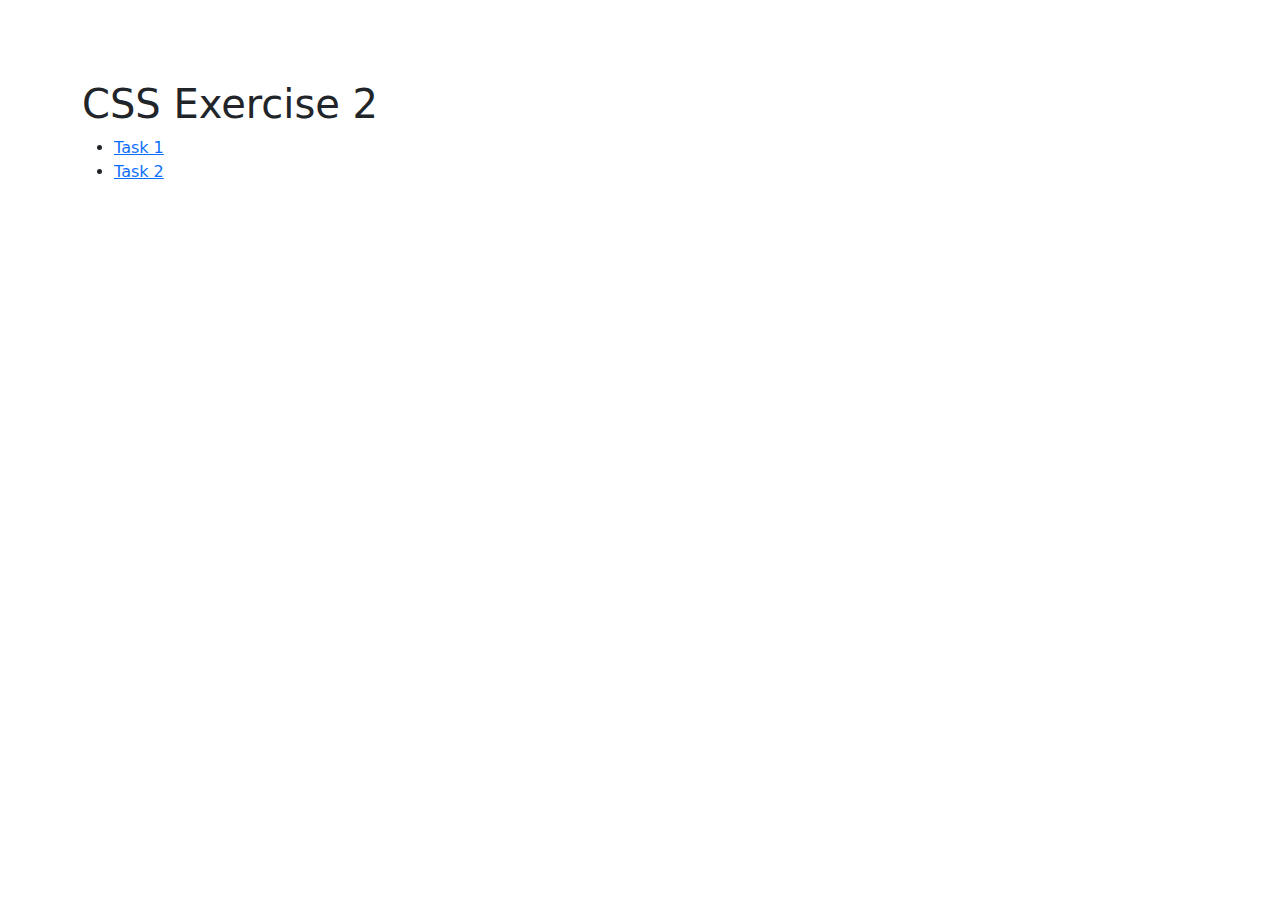
<file: CSS02/index.html>
<!DOCTYPE html>
<html lang="en">
<head>
    <meta charset="UTF-8">
    <meta name="viewport" content="width=device-width, initial-scale=1.0">
    <link href="https://cdn.jsdelivr.net/npm/bootstrap@5.3.3/dist/css/bootstrap.min.css" rel="stylesheet" integrity="sha384-QWTKZyjpPEjISv5WaRU9OFeRpok6YctnYmDr5pNlyT2bRjXh0JMhjY6hW+ALEwIH" crossorigin="anonymous">
<style>
body {
        padding-top: 80px;
      }
</style>
    
    <title>CSS Activity 2</title>
</head>
<body>
    <div class="container">
    <h1>CSS Exercise 2</h1>
    <ul>
       <li><a href="task1.html">Task 1</a></li>
       <li><a href="task2.html">Task 2</a></li>
    </ul>
</div>
</body>
</html>
</file>
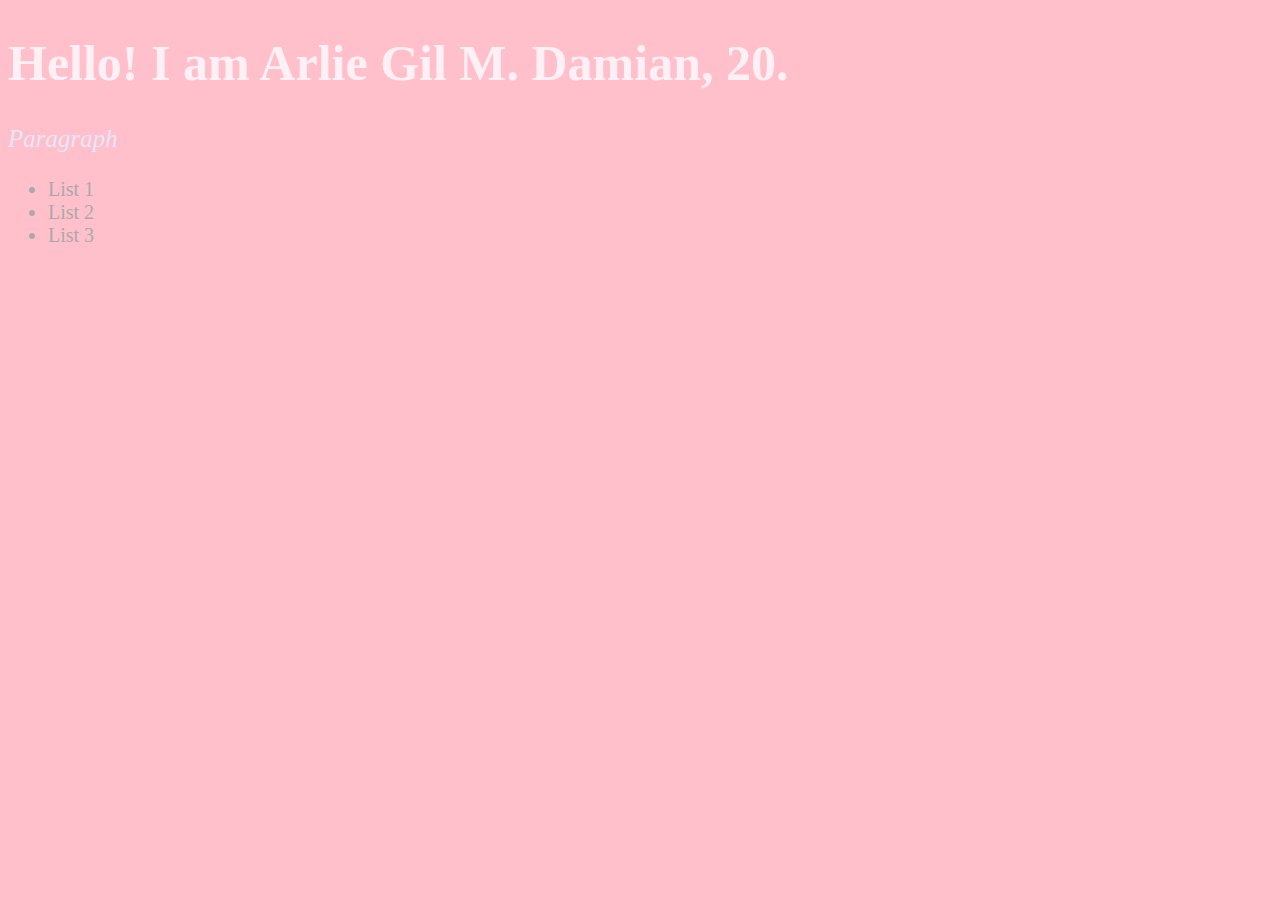
<file: Folder-Structure/index.html>
<!DOCTYPE html>
<html lang="en">
<head>
    <meta charset="UTF-8">
    <meta name="viewport" content="width=device-width, initial-scale=1.0">
    <link rel="stylesheet" href="css/styles.css">
    <title>Document</title>
</head>
<body>
    <h1>Hello! I am Arlie Gil M. Damian, 20.</h1>
    <p>Paragraph</p>
    <ul>
        <li class="list1">List 1</li>
        <li class="list2">List 2</li>
        <li class="list3">List 3</li>
    </ul>
</body>
</html>
</file>
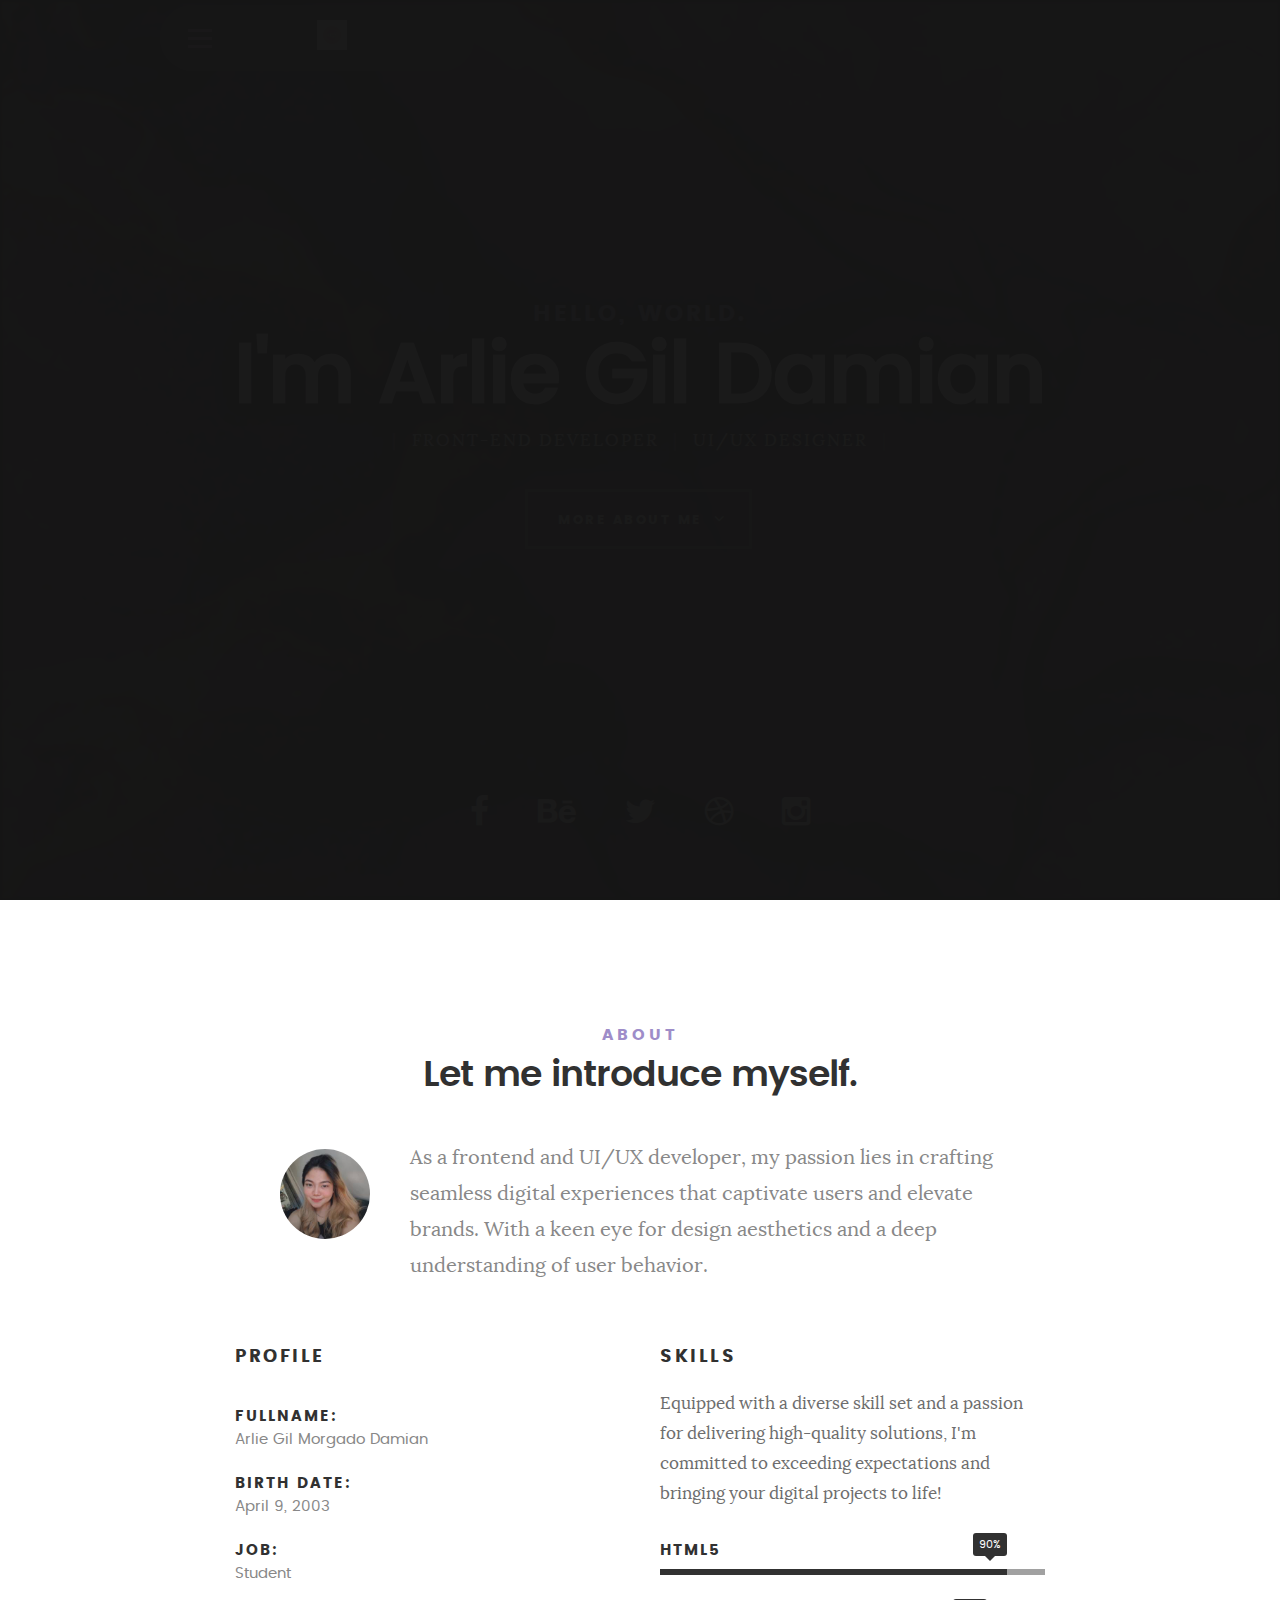
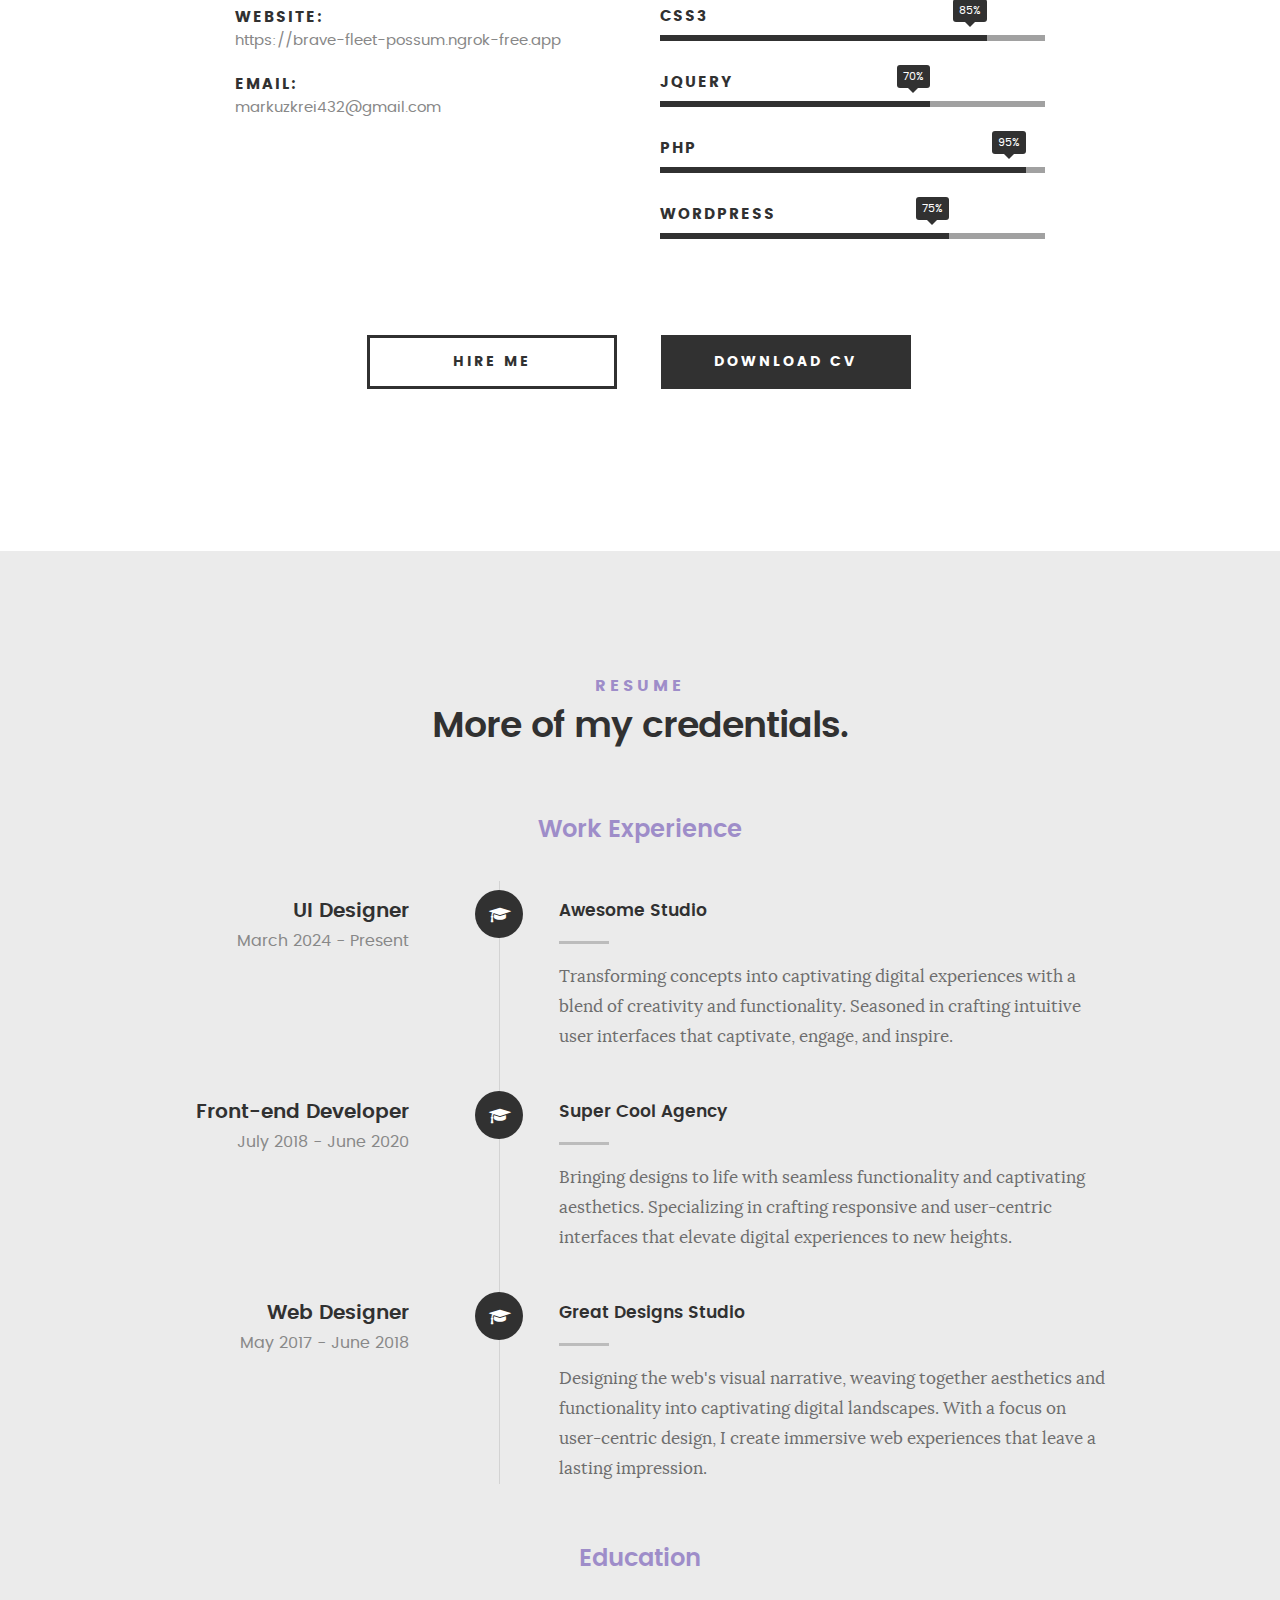
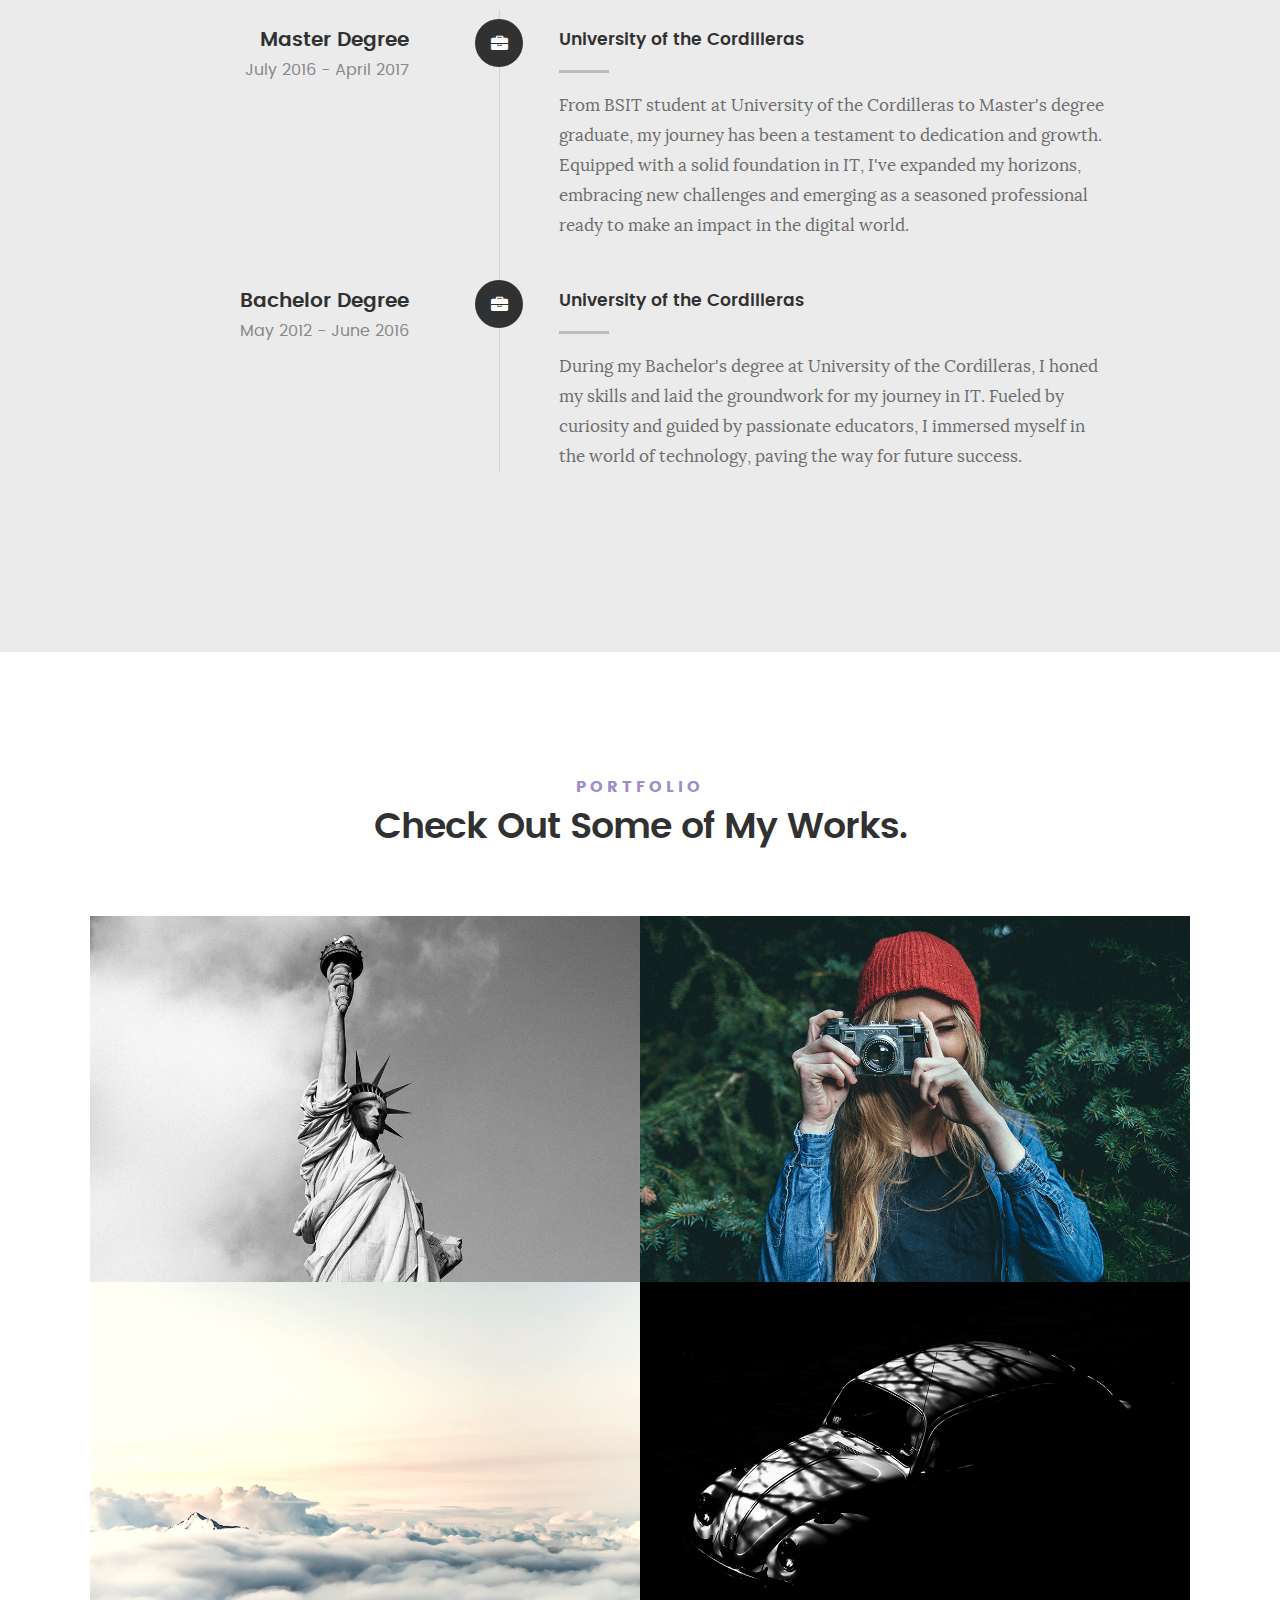
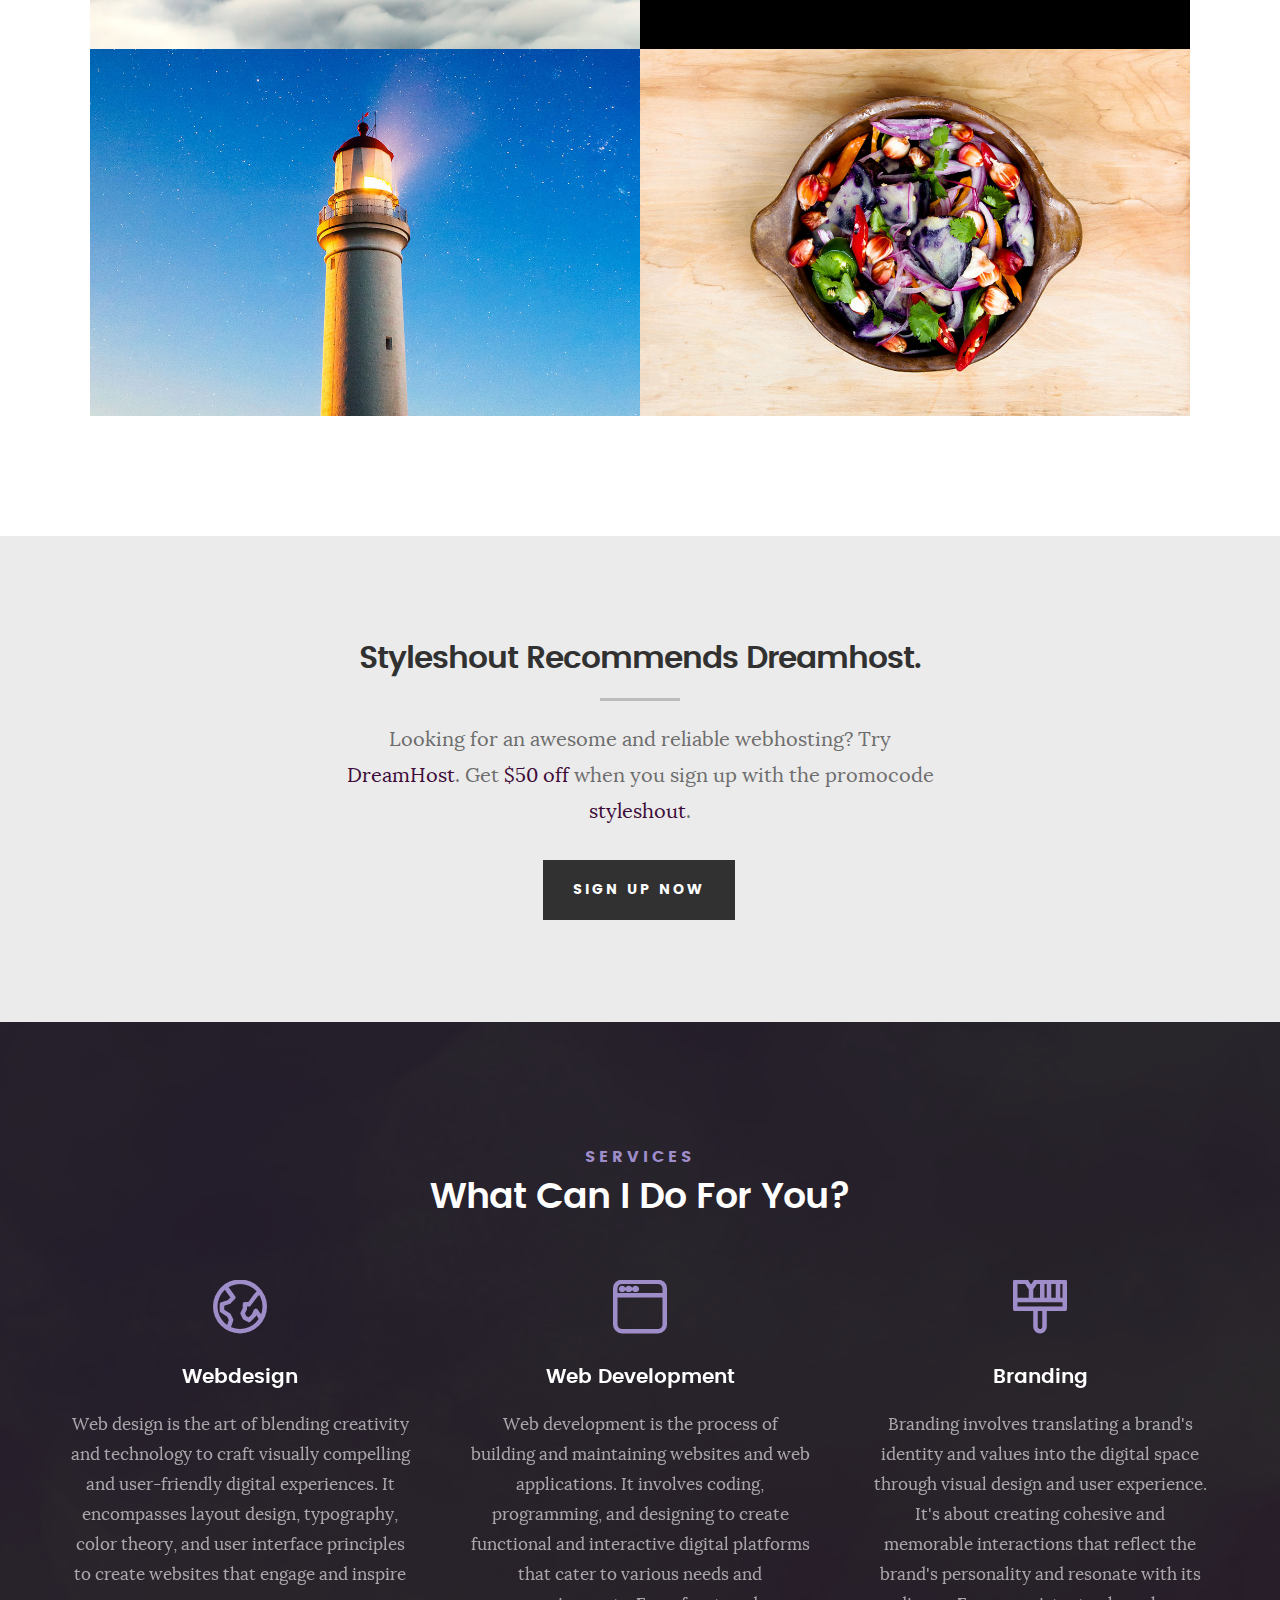
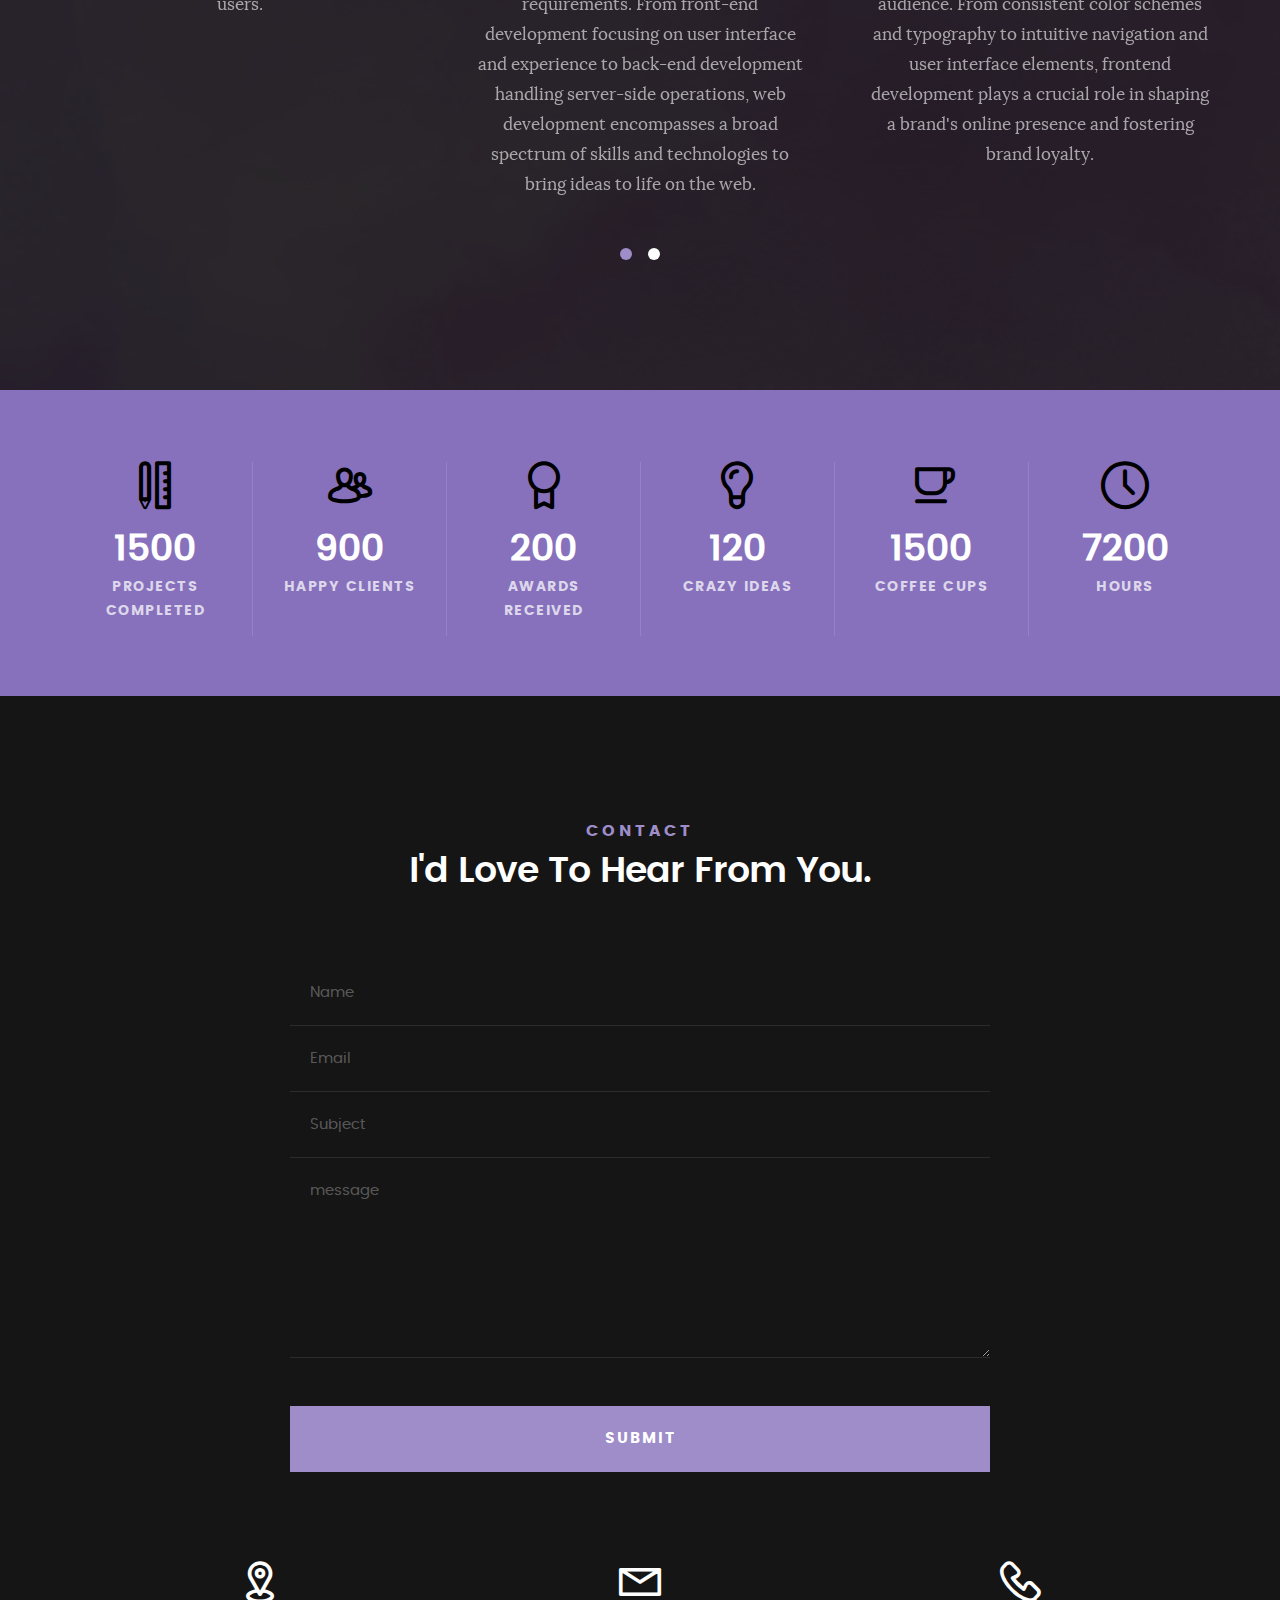
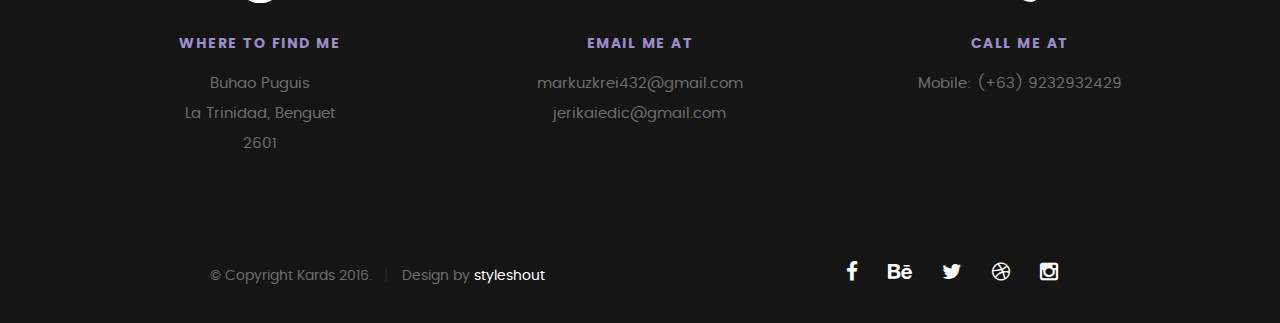
<file: Portfolio/index.html>
<!DOCTYPE html>
<!--[if IE 8 ]><html class="no-js oldie ie8" lang="en"> <![endif]-->
<!--[if IE 9 ]><html class="no-js oldie ie9" lang="en"> <![endif]-->
<!--[if (gte IE 9)|!(IE)]><!--><html class="no-js" lang="en"> <!--<![endif]-->
<head>

   <!--- basic page needs
   ================================================== -->
   <meta charset="utf-8">
	<title>TITULO</title>
	<meta name="description" content="">  
	<meta name="author" content="">

   <!-- mobile specific metas
   ================================================== -->
	<meta name="viewport" content="width=device-width, initial-scale=1, maximum-scale=1">

 	<!-- CSS
   ================================================== -->
   <link rel="stylesheet" href="css/base.css">  
   <link rel="stylesheet" href="css/main.css">
   <link rel="stylesheet" href="css/vendor.css">     

   <!-- script
   ================================================== -->   
	<script src="js/modernizr.js"></script>
	<script src="js/pace.min.js"></script>

   <!-- favicons
	================================================== -->
	<link rel="icon" type="image/png" href="favicon.png">

</head>

<body id="top">

	<!-- header 
   ================================================== -->
   <header>   	
   	<div class="row">

   		<div class="top-bar">
   			<a class="menu-toggle" href="#"><span>Menu</span></a>

	   		<div class="logo">
		         <a href="index.html">Branding nyo </a>
		      </div>		      

		   	<nav id="main-nav-wrap">
					<ul class="main-navigation">
						<li class="current"><a class="smoothscroll"  href="#intro" title="">Home</a></li>
						<li><a class="smoothscroll"  href="#about" title="">About</a></li>
						<li><a class="smoothscroll"  href="#resume" title="">Resume</a></li>
						<li><a class="smoothscroll"  href="#portfolio" title="">Portfolio</a></li>
						<li><a class="smoothscroll"  href="#services" title="">Services</a></li>					
						<li><a class="smoothscroll"  href="#contact" title="">Contact</a></li>	
							
					</ul>
				</nav>    		
   		</div> <!-- /top-bar --> 
   		
   	</div> <!-- /row --> 		
   </header> <!-- /header -->

	<!-- intro section
   ================================================== -->
   <section id="intro">   

   	<div class="intro-overlay"></div>	

   	<div class="intro-content">
   		<div class="row">

   			<div class="col-twelve">

	   			<h5>Hello, World.</h5>
	   			<h1>I'm Arlie Gil Damian</h1>

	   			<p class="intro-position">
	   				<span>Front-end Developer</span>
	   				<span>UI/UX Designer</span> 
	   			</p>

	   			<a class="button stroke smoothscroll" href="#about" title="">More About Me</a>

	   		</div>  
   			
   		</div>   		 		
   	</div> <!-- /intro-content --> 

   	<ul class="intro-social">        
         <li><a href="#"><i class="fa fa-facebook"></i></a></li>
         <li><a href="#"><i class="fa fa-behance"></i></a></li>
         <li><a href="#"><i class="fa fa-twitter"></i></a></li>
         <li><a href="#"><i class="fa fa-dribbble"></i></a></li>
         <li><a href="#"><i class="fa fa-instagram"></i></a></li>
      </ul> <!-- /intro-social -->      	

   </section> <!-- /intro -->


   <!-- about section
   ================================================== -->
   <section id="about">  

   	<div class="row section-intro">
   		<div class="col-twelve">

   			<h5>About</h5>
   			<h1>Let me introduce myself.</h1>

   			<div class="intro-info">

   				<img src="images/profile.jpg" alt="Profile Picture">

   				<p class="lead">As a frontend and UI/UX developer, my passion lies in crafting seamless digital experiences that captivate users and elevate brands. With a keen eye for design aesthetics and a deep understanding of user behavior.</p>
   			</div>   			

   		</div>   		
   	</div> <!-- /section-intro -->

   	<div class="row about-content">

   		<div class="col-six tab-full">

   			<h3>Profile</h3>
   			<p></p>

   			<ul class="info-list">
   				<li>
   					<strong>Fullname:</strong>
   					<span>Arlie Gil Morgado Damian</span>
   				</li>
   				<li>
   					<strong>Birth Date:</strong>
   					<span>April 9, 2003</span>
   				</li>
   				<li>
   					<strong>Job:</strong>
   					<span>Student</span>
   				</li>
   				<li>
   					<strong>Website:</strong>
   					<span>https://brave-fleet-possum.ngrok-free.app</span>
   				</li>
   				<li>
   					<strong>Email:</strong>
   					<span>markuzkrei432@gmail.com</span>
   				</li>

   			</ul> <!-- /info-list -->

   		</div>

   		<div class="col-six tab-full">

   			<h3>Skills</h3>
   			<p>Equipped with a diverse skill set and a passion for delivering high-quality solutions, I'm committed to exceeding expectations and bringing your digital projects to life!</p>

				<ul class="skill-bars">
				   <li>
				   	<div class="progress percent90"><span>90%</span></div>
				   	<strong>HTML5</strong>
				   </li>
				   <li>
				   	<div class="progress percent85"><span>85%</span></div>
				   	<strong>CSS3</strong>
				   </li>
				   <li>
				   	<div class="progress percent70"><span>70%</span></div>
				   	<strong>JQuery</strong>
				   </li>
				   <li>
				   	<div class="progress percent95"><span>95%</span></div>
				   	<strong>PHP</strong>
				   </li>
				   <li>

				   	<div class="progress percent75"><span>75%</span></div>
				   	<strong>Wordpress</strong>
				   </li>
      
				</ul> <!-- /skill-bars -->		

   		</div>

   	</div>

   	<div class="row button-section">
   		<div class="col-twelve">
   			<a href="#contact" title="Hire Me" class="button stroke smoothscroll">Hire Me</a>
   			<a href="#" title="Download CV" class="button button-primary">Download CV</a>
   		</div>   		
   	</div>

   </section> <!-- /process-->    


   <!-- resume Section
   ================================================== -->
	<section id="resume" class="grey-section">

		<div class="row section-intro">
   		<div class="col-twelve">

   			<h5>Resume</h5>
   			<h1>More of my credentials.</h1>

   			<p class="lead"></p>

   		</div>   		
   	</div> <!-- /section-intro--> 

   	<div class="row resume-timeline">

   		<div class="col-twelve resume-header">

   			<h2>Work Experience</h2>

   		</div> <!-- /resume-header -->

   		<div class="col-twelve">

   			<div class="timeline-wrap">

   				<div class="timeline-block">

	   				<div class="timeline-ico">
	   					<i class="fa fa-graduation-cap"></i>
	   				</div>

	   				<div class="timeline-header">
	   					<h3>UI Designer</h3>
	   					<p>March 2024 - Present</p>
	   				</div>

	   				<div class="timeline-content">
	   					<h4>Awesome Studio</h4>
	   					<p>Transforming concepts into captivating digital experiences with a blend of creativity and functionality. Seasoned in crafting intuitive user interfaces that captivate, engage, and inspire.</p>
	   				</div>

	   			</div> <!-- /timeline-block -->

	   			<div class="timeline-block">

	   				<div class="timeline-ico">
	   					<i class="fa fa-graduation-cap"></i>
	   				</div>

	   				<div class="timeline-header">
	   					<h3>Front-end Developer</h3>
	   					<p>July 2018 - June 2020</p>
	   				</div>

	   				<div class="timeline-content">
	   					<h4>Super Cool Agency</h4>
	   					<p>Bringing designs to life with seamless functionality and captivating aesthetics. Specializing in crafting responsive and user-centric interfaces that elevate digital experiences to new heights.</p>
	   				</div>

	   			</div> <!-- /timeline-block -->

	   			<div class="timeline-block">

	   				<div class="timeline-ico">
	   					<i class="fa fa-graduation-cap"></i>
	   				</div>

	   				<div class="timeline-header">
	   					<h3>Web Designer</h3>
	   					<p>May 2017 - June 2018</p>
	   				</div>

	   				<div class="timeline-content">
	   					<h4>Great Designs Studio</h4>
	   					<p>Designing the web's visual narrative, weaving together aesthetics and functionality into captivating digital landscapes. With a focus on user-centric design, I create immersive web experiences that leave a lasting impression.</p>
	   				</div>

	   			</div> <!-- /timeline-block -->

   			</div> <!-- /timeline-wrap -->   			

   		</div> <!-- /col-twelve -->
   		
   	</div> <!-- /resume-timeline -->
   	
   	<div class="row resume-timeline">

   		<div class="col-twelve resume-header">

   			<h2>Education</h2>

   		</div> <!-- /resume-header -->

   		<div class="col-twelve">

   			<div class="timeline-wrap">

   				<div class="timeline-block">

	   				<div class="timeline-ico">
	   					<i class="fa fa-briefcase"></i>
	   				</div>

	   				<div class="timeline-header">
	   					<h3>Master Degree</h3>
	   					<p>July 2016 - April 2017</p>
	   				</div>

	   				<div class="timeline-content">
	   					<h4>University of the Cordilleras</h4>
	   					<p>From BSIT student at University of the Cordilleras to Master's degree graduate, my journey has been a testament to dedication and growth. Equipped with a solid foundation in IT, I've expanded my horizons, embracing new challenges and emerging as a seasoned professional ready to make an impact in the digital world.</p>
	   				</div>

	   			</div> <!-- /timeline-block -->

	   			<div class="timeline-block">

	   				<div class="timeline-ico">
	   					<i class="fa fa-briefcase"></i>
	   				</div>

	   				<div class="timeline-header">
	   					<h3>Bachelor Degree</h3>
	   					<p>May 2012 - June 2016</p>
	   				</div>

	   				<div class="timeline-content">
	   					<h4>University of the Cordilleras</h4>
	   					<p>During my Bachelor's degree at University of the Cordilleras, I honed my skills and laid the groundwork for my journey in IT. Fueled by curiosity and guided by passionate educators, I immersed myself in the world of technology, paving the way for future success.</p>
	   				</div>

	   			</div> <!-- /timeline-block -->

   			</div> <!-- /timeline-wrap -->   			

   		</div> <!-- /col-twelve -->
   		
   	</div> <!-- /resume-timeline -->
		
	</section> <!-- /features -->


	<!-- Portfolio Section
   ================================================== -->
	<section id="portfolio">

		<div class="row section-intro">
   		<div class="col-twelve">

   			<h5>Portfolio</h5>
   			<h1>Check Out Some of My Works.</h1>

   			<p class="lead"></p>

   		</div>   		
   	</div> <!-- /section-intro--> 

   	<div class="row portfolio-content">

   		<div class="col-twelve">

   			<!-- portfolio-wrapper -->
	         <div id="folio-wrapper" class="block-1-2 block-mob-full stack">

	         	<div class="bgrid folio-item">
	               <div class="item-wrap">
	               	<img src="images/portfolio/modals/m-liberty.jpg" alt="Liberty">
	                  <a href="#modal-01" class="overlay">	                  	           
	                     <div class="folio-item-table">
	                     	<div class="folio-item-cell">
		     					       <h3 class="folio-title">Liberty</h3>	     					    
		     					    	 <span class="folio-types">
		     					       	  Graphic Design
		     					       </span>
		     					   </div>	                      	
	                     </div>                    
	                  </a>
	               </div>	               
	        		</div> <!-- /folio-item -->

	        		<div class="bgrid folio-item">
	               <div class="item-wrap">
	               	<img src="images/portfolio/modals/m-shutterbug.jpg" alt="Shutterbug">
	               	<a href="#modal-02" class="overlay">              		                  
	                     <div class="folio-item-table">
	                     	<div class="folio-item-cell">
	                     		<h3 class="folio-title">Shutterbug</h3>	     					    
		     					    	<span class="folio-types">
		     					       	  Web Design
		     					      </span>		     		
		     					   </div> 	                      	
	                     </div>                    
	                  </a>
	               </div>
	        		</div> <!-- /folio-item -->

	            <div class="bgrid folio-item">
	               <div class="item-wrap">
	               	<img src="images/portfolio/modals/m-clouds.jpg"alt="Clouds">
	                  <a href="#modal-03" class="overlay">             		                  
	                     <div class="folio-item-table">
	                     	<div class="folio-item-cell">
	                     		<h3 class="folio-title">Clouds</h3>	     					    
		     					    	<span class="folio-types">
		     					       	  Web Design
		     					      </span>		     		
		     					   </div> 	                      	
	                     </div>                    
	                  </a>
	               </div>
	        		</div> <!-- /folio-item -->

	            <div class="bgrid folio-item">
	               <div class="item-wrap">
	               	<img src="images/portfolio/modals/m-beetle.jpg" alt="Beetle">
	                  <a href="#modal-04" class="overlay">                  	                 
	                     <div class="folio-item-table">
	                     	<div class="folio-item-cell">
	                     		<h3 class="folio-title">Beetle</h3>	     					    
		     					    	<span class="folio-types">
		     					       	  Branding
		     					      </span>		     		
		     					   </div>  	                      	
	                     </div>                    
	                  </a>
	               </div>
	        		</div> <!-- /folio-item -->     

	        		<div class="bgrid folio-item">
	               <div class="item-wrap">
	               	<img src="images/portfolio/modals/m-lighthouse.jpg" alt="Lighthouse">
	                  <a href="#modal-05" class="overlay">             		                  
	                     <div class="folio-item-table">
	                     	<div class="folio-item-cell">
	                     		<h3 class="folio-title">Lighthouse</h3>	     					    
		     					    	<span class="folio-types">
		     					       	  Web Development
		     					      </span>		     		
		     					   </div> 	                      	
	                     </div>                    
	                  </a>
	               </div>
	        		</div> <!-- /folio-item -->

	            <div class="bgrid folio-item">
	               <div class="item-wrap">
	               	<img src="images/portfolio/modals/m-salad.jpg" alt="Salad">
	                  <a href="#modal-06" class="overlay">
	                     <div class="folio-item-table">
	                     	<div class="folio-item-cell">
	                     		<h3 class="folio-title">Salad</h3>	     					    
		     					    	<span class="folio-types">
		     					       	  Branding
		     					      </span>		     		
		     					   </div>	                      	
	                     </div>                    
	                  </a>
	               </div>
	        		</div> <!-- /folio-item -->   

	            <!-- modal popups - begin
	            ============================================================= -->
	            <div id="modal-01" class="popup-modal slider mfp-hide">	

				     	<div class="media">
				     		<img src="images/portfolio/modals/m-liberty.jpg" alt="" />
				     	</div>      	

					   <div class="description-box">
					      <h4>Liberty</h4>		      
					      <p>Proin gravida nibh vel velit auctor aliquet. Aenean sollicitudin, lorem quis bibendum auctor, nisi elit consequat ipsum, nec sagittis sem nibh id elit.</p>

					      <div class="categories">Web Development</div>			               
					   </div>

			         <div class="link-box">
			            <a href="http://www.behance.net">Details</a>
					      <a href="#" class="popup-modal-dismiss">Close</a>
			         </div>		      

				   </div> <!-- /modal-01 -->

				   <div id="modal-02" class="popup-modal slider mfp-hide">	

				     	<div class="media">
				     		<img src="images/portfolio/modals/m-shutterbug.jpg" alt="" />
				     	</div>      	

					   <div class="description-box">
					      <h4>Shutterbug</h4>		      
					      <p>Proin gravida nibh vel velit auctor aliquet. Aenean sollicitudin, lorem quis bibendum auctor, nisi elit consequat ipsum, nec sagittis sem nibh id elit.</p>

					      <div class="categories">Web Design</div>			               
					   </div>

			         <div class="link-box">
			            <a href="http://www.behance.net">Details</a>
					      <a href="#" class="popup-modal-dismiss">Close</a>
			         </div>		      

				   </div> <!-- /modal-02 -->

				   <div id="modal-03" class="popup-modal slider mfp-hide">	

				     	<div class="media">
				     		<img src="images/portfolio/modals/m-clouds.jpg" alt="" />
				     	</div>      	

					   <div class="description-box">
					      <h4>Clouds</h4>		      
					      <p>Proin gravida nibh vel velit auctor aliquet. Aenean sollicitudin, lorem quis bibendum auctor, nisi elit consequat ipsum, nec sagittis sem nibh id elit.</p>

					      <div class="categories">Web Design</div>			               
					   </div>

			         <div class="link-box">
			            <a href="http://www.behance.net">Details</a>
					      <a href="#" class="popup-modal-dismiss">Close</a>
			         </div>		      

				   </div> <!-- /modal-03 -->

				   <div id="modal-04" class="popup-modal slider mfp-hide">	

				     	<div class="media">
				     		<img src="images/portfolio/modals/m-beetle.jpg" alt="" />
				     	</div>      	

					   <div class="description-box">
					      <h4>Beetle</h4>		      
					      <p>Proin gravida nibh vel velit auctor aliquet. Aenean sollicitudin, lorem quis bibendum auctor, nisi elit consequat ipsum, nec sagittis sem nibh id elit.</p>

					      <div class="categories">Branding</div>			               
					   </div>

			         <div class="link-box">
			            <a href="http://www.behance.net">Details</a>
					      <a href="#" class="popup-modal-dismiss">Close</a>
			         </div>		      

				   </div> <!-- /modal-04 -->

				   <div id="modal-05" class="popup-modal slider mfp-hide">	

				     	<div class="media">
				     		<img src="images/portfolio/modals/m-lighthouse.jpg" alt="" />
				     	</div>      	

					   <div class="description-box">
					      <h4>Lighthouse</h4>		      
					      <p>Proin gravida nibh vel velit auctor aliquet. Aenean sollicitudin, lorem quis bibendum auctor, nisi elit consequat ipsum, nec sagittis sem nibh id elit.</p>

					      <div class="categories">Web Development</div>			               
					   </div>

			         <div class="link-box">
			            <a href="http://www.behance.net">Details</a>
					      <a href="#" class="popup-modal-dismiss">Close</a>
			         </div>		      

				   </div> <!-- /modal-05 -->

				   <div id="modal-06" class="popup-modal slider mfp-hide">	

				     	<div class="media">
				     		<img src="images/portfolio/modals/m-salad.jpg" alt="" />
				     	</div>      	

					   <div class="description-box">
					      <h4>Salad</h4>		      
					      <p>Proin gravida nibh vel velit auctor aliquet. Aenean sollicitudin, lorem quis bibendum auctor, nisi elit consequat ipsum, nec sagittis sem nibh id elit.</p>

					      <div class="categories">Branding</div>			               
					   </div>

			         <div class="link-box">
			            <a href="http://www.behance.net">Details</a>
					      <a href="#" class="popup-modal-dismiss">Close</a>
			         </div>		      

				   </div> <!-- /modal-06 -->


				   <!-- modal popups - end
	            ============================================================= -->

	         </div> <!-- /portfolio-wrapper --> 

   		</div>  <!-- /twelve -->   

   	</div> <!-- /portfolio-content --> 
		
	</section> <!-- /portfolio --> 


	<!-- CTA Section
   ================================================== -->
	<section id="cta" class="grey-section">

   	<div class="row cta-content">

   		<div class="col-twelve section-ads">  

	     		<h2 class="h01"><a href="http://www.dreamhost.com/r.cgi?287326|STYLESHOUT">Styleshout Recommends Dreamhost.</a></h2>

		      <p class="lead">
		      Looking for an awesome and reliable webhosting? Try <a href="http://www.dreamhost.com/r.cgi?287326|STYLESHOUT"><span>DreamHost</span></a>.
				Get <span>$50 off</span> when you sign up with the promocode <span>styleshout</span>. 
				<!-- Simply type	the promocode in the box labeled “Promo Code” when placing your order. -->	
				</p>

				<div class="action">
			      <a class="button button-primary large" href="http://www.dreamhost.com/r.cgi?287326|STYLESHOUT">Sign Up Now</a>
		      </div>		     	

   		</div>

   	</div> <!-- /cta-content -->

   </section> <!-- /cta --> 

	
	<!-- services Section
   ================================================== -->
	<section id="services">

		<div class="overlay"></div>

		<div class="row section-intro">
   		<div class="col-twelve">

   			<h5>Services</h5>
   			<h1>What Can I Do For You?</h1>

   			<p class="lead"></p>

   		</div>   		
   	</div> <!-- /section-intro -->

   	<div class="row services-content">

   		<div id="owl-slider" class="owl-carousel services-list">

	      	<div class="service">	

	      		<span class="icon"><i class="icon-earth"></i></span>            

	            <div class="service-content">	

	            	 <h3>Webdesign</h3>

		            <p class="desc">Web design is the art of blending creativity and technology to craft visually compelling and user-friendly digital experiences. It encompasses layout design, typography, color theory, and user interface principles to create websites that engage and inspire users.
	         		</p>
	         		
	         	</div> 	         	 

				</div> <!-- /service -->

				<div class="service">	

					<span class="icon"><i class="icon-window"></i></span>                          

	            <div class="service-content">	

	            	<h3>Web Development</h3>  

		            <p class="desc">Web development is the process of building and maintaining websites and web applications. It involves coding, programming, and designing to create functional and interactive digital platforms that cater to various needs and requirements. From front-end development focusing on user interface and experience to back-end development handling server-side operations, web development encompasses a broad spectrum of skills and technologies to bring ideas to life on the web.</p>

	            </div>	                          

			   </div> <!-- /service -->

			   <div class="service">

			   	<span class="icon"><i class="icon-paint-brush"></i></span>		            

	            <div class="service-content">

	            	<h3>Branding</h3>

		            <p class="desc">Branding involves translating a brand's identity and values into the digital space through visual design and user experience. It's about creating cohesive and memorable interactions that reflect the brand's personality and resonate with its audience. From consistent color schemes and typography to intuitive navigation and user interface elements, frontend development plays a crucial role in shaping a brand's online presence and fostering brand loyalty.</p> 

	            </div> 	            	               

			   </div> <!-- /service -->

				<div class="service">

					<span class="icon"><i class="icon-toggles"></i></span>	              

	            <div class="service-content">

	            	<h3>UI/UX Design</h3>

		            <p class="desc">UI/UX design is the art of crafting intuitive and delightful digital experiences for users. It involves understanding user behaviors, needs, and preferences to create interfaces that are not only visually appealing but also easy to use and navigate. From wireframing and prototyping to conducting user research and testing, UI/UX designers strive to create seamless interactions that leave a lasting impression and drive user engagement and satisfaction.</p> 
	         		
	            </div>                

				</div> <!-- /service -->

			   <div class="service">

			   	<span class="icon"><i class="icon-image"></i></span>	            

	            <div class="service-content">

	            	<h3>Graphics Design</h3>

		            <p class="desc">Graphic design is the creative process of visual communication through the use of typography, imagery, color, and layout techniques. It encompasses various mediums such as print, digital, and multimedia to convey messages, ideas, and concepts effectively. From branding and advertising to packaging and digital media, graphic designers leverage their artistic skills and technical expertise to create visually stunning and impactful designs that captivate audiences and evoke emotions.</p> 

	            </div>	               

			   </div> <!-- /service -->

			   <div class="service">

			   	<span class="icon"><i class="icon-chat"></i></span>	   	           

	            <div class="service-content">

	            	 <h3>Consultancy</h3>

		            <p class="desc">Consultancy is the practice of providing expert advice and guidance to individuals or organizations seeking solutions to specific challenges or opportunities. It involves leveraging industry knowledge, experience, and strategic thinking to offer tailored recommendations and actionable insights. Whether it's advising on business strategies, technology implementations, or organizational development, consultants aim to empower clients to make informed decisions and achieve their goals efficiently and effectively.</p> 
	        			
	            </div>	               

			   </div> <!-- /service -->

	      </div> <!-- /services-list -->
   		
   	</div> <!-- /services-content -->
		
	</section> <!-- /services -->	


	<!-- stats Section
   ================================================== -->
	<section id="stats" class="count-up">

		<div class="row">
			<div class="col-twelve">

				<div class="block-1-6 block-s-1-3 block-tab-1-2 block-mob-full stats-list">

					<div class="bgrid stat">

						<div class="icon-part">
							<i class="icon-pencil-ruler"></i>
						</div>

						<h3 class="stat-count">
							1500
						</h3>

						<h5 class="stat-title">
							Projects Completed
						</h5>

					</div> <!-- /stat -->					

					<div class="bgrid stat">

						<div class="icon-part">
							<i class="icon-users"></i>
						</div>

						<h3 class="stat-count">
							900
						</h3>

						<h5 class="stat-title">
							Happy Clients
						</h5>

					</div> <!-- /stat -->

					<div class="bgrid stat">

						<div class="icon-part">
							<i class="icon-badge"></i>
						</div>

						<h3 class="stat-count">
							200
						</h3>

						<h5 class="stat-title">
							Awards Received
						</h5>

					</div> <!-- /stat -->									

					<div class="bgrid stat">

						<div class="icon-part">
							<i class="icon-light-bulb"></i>
						</div>

						<h3 class="stat-count">
							120
						</h3>

						<h5 class="stat-title">
							Crazy Ideas
						</h5>

					</div> <!-- /stat -->

					<div class="bgrid stat">

						<div class="icon-part">
							<i class="icon-cup"></i>
						</div>

						<h3 class="stat-count">
							1500
						</h3>

						<h5 class="stat-title">
							Coffee Cups
						</h5>

					</div> <!-- /stat -->

					<div class="bgrid stat">

						<div class="icon-part">
							<i class="icon-clock"></i>
						</div>

						<h3 class="stat-count">
							7200
						</h3>

						<h5 class="stat-title">
							Hours
						</h5>

					</div> <!-- /stat -->

				</div> <!-- /stats-list -->

			</div> <!-- /twelve -->
		</div> <!-- /row -->

	</section> <!-- /stats -->

	
   <!-- contact
   ================================================== -->
	<section id="contact">

		<div class="row section-intro">
   		<div class="col-twelve">

   			<h5>Contact</h5>
   			<h1>I'd Love To Hear From You.</h1>

   			<p class="lead"></p>

   		</div> 
   	</div> <!-- /section-intro -->

   	<div class="row contact-form">

   		<div class="col-twelve">

            <!-- form -->
            <form name="contactForm" id="contactForm" method="post" action="">
      			<fieldset>

                  <div class="form-field">
 						   <input name="contactName" type="text" id="contactName" placeholder="Name" value="" minlength="2" required="">
                  </div>
                  <div class="form-field">
	      			   <input name="contactEmail" type="email" id="contactEmail" placeholder="Email" value="" required="">
	               </div>
                  <div class="form-field">
	     				   <input name="contactSubject" type="text" id="contactSubject" placeholder="Subject" value="">
	               </div>                       
                  <div class="form-field">
	                 	<textarea name="contactMessage" id="contactMessage" placeholder="message" rows="10" cols="50" required=""></textarea>
	               </div>                      
                 <div class="form-field">
                     <button class="submitform">Submit</button>
                     <div id="submit-loader">
                        <div class="text-loader">Sending...</div>                             
       				      <div class="s-loader">
								  	<div class="bounce1"></div>
								  	<div class="bounce2"></div>
								  	<div class="bounce3"></div>
								</div>
							</div>
                  </div>

      			</fieldset>
      		</form> <!-- Form End -->

            <!-- contact-warning -->
            <div id="message-warning">            	
            </div>            
            <!-- contact-success -->
      		<div id="message-success">
               <i class="fa fa-check"></i>Your message was sent, thank you!<br>
      		</div>

         </div> <!-- /col-twelve -->
   		
   	</div> <!-- /contact-form -->

   	<div class="row contact-info">

   		<div class="col-four tab-full">

   			<div class="icon">
   				<i class="icon-pin"></i>
   			</div>

   			<h5>Where to find me</h5>

   			<p>
            Buhao Puguis<br>
            La Trinidad, Benguet<br>
            2601
            </p>

   		</div>

   		<div class="col-four tab-full collapse">

   			<div class="icon">
   				<i class="icon-mail"></i>
   			</div>

   			<h5>Email Me At</h5>

   			<p>markuzkrei432@gmail.com<br>
			   	jerikaiedic@gmail.com			     
			   </p>

   		</div>

   		<div class="col-four tab-full">

   			<div class="icon">
   				<i class="icon-phone"></i>
   			</div>

   			<h5>Call Me At</h5>

   			<p>
			   	Mobile: (+63) 9232932429
			   </p>

   		</div>
   		
   	</div> <!-- /contact-info -->
		
	</section> <!-- /contact -->


   <!-- footer
   ================================================== -->

   <footer>
     	<div class="row">

     		<div class="col-six tab-full pull-right social">

     			<ul class="footer-social">        
			      <li><a href="#"><i class="fa fa-facebook"></i></a></li>
			      <li><a href="#"><i class="fa fa-behance"></i></a></li>
			      <li><a href="#"><i class="fa fa-twitter"></i></a></li>
			      <li><a href="#"><i class="fa fa-dribbble"></i></a></li>
			      <li><a href="#"><i class="fa fa-instagram"></i></a></li>
			   </ul> 
	      		
	      </div>

      	<div class="col-six tab-full">
	      	<div class="copyright">
		        	<span>© Copyright Kards 2016.</span> 
		        	<span>Design by <a href="http://www.styleshout.com/">styleshout</a></span>	         	
		         </div>		                  
	      	</div>

	      	<div id="go-top">
		         <a class="smoothscroll" title="Back to Top" href="#top"><i class="fa fa-long-arrow-up"></i></a>
		      </div>

      	</div> <!-- /row -->     	
   </footer>  

   <div id="preloader"> 
    	<div id="loader"></div>
   </div> 

   <!-- Java Script
   ================================================== --> 
   <script src="js/jquery-2.1.3.min.js"></script>
   <script src="js/plugins.js"></script>
   <script src="js/main.js"></script>

</body>

</html>
</file>
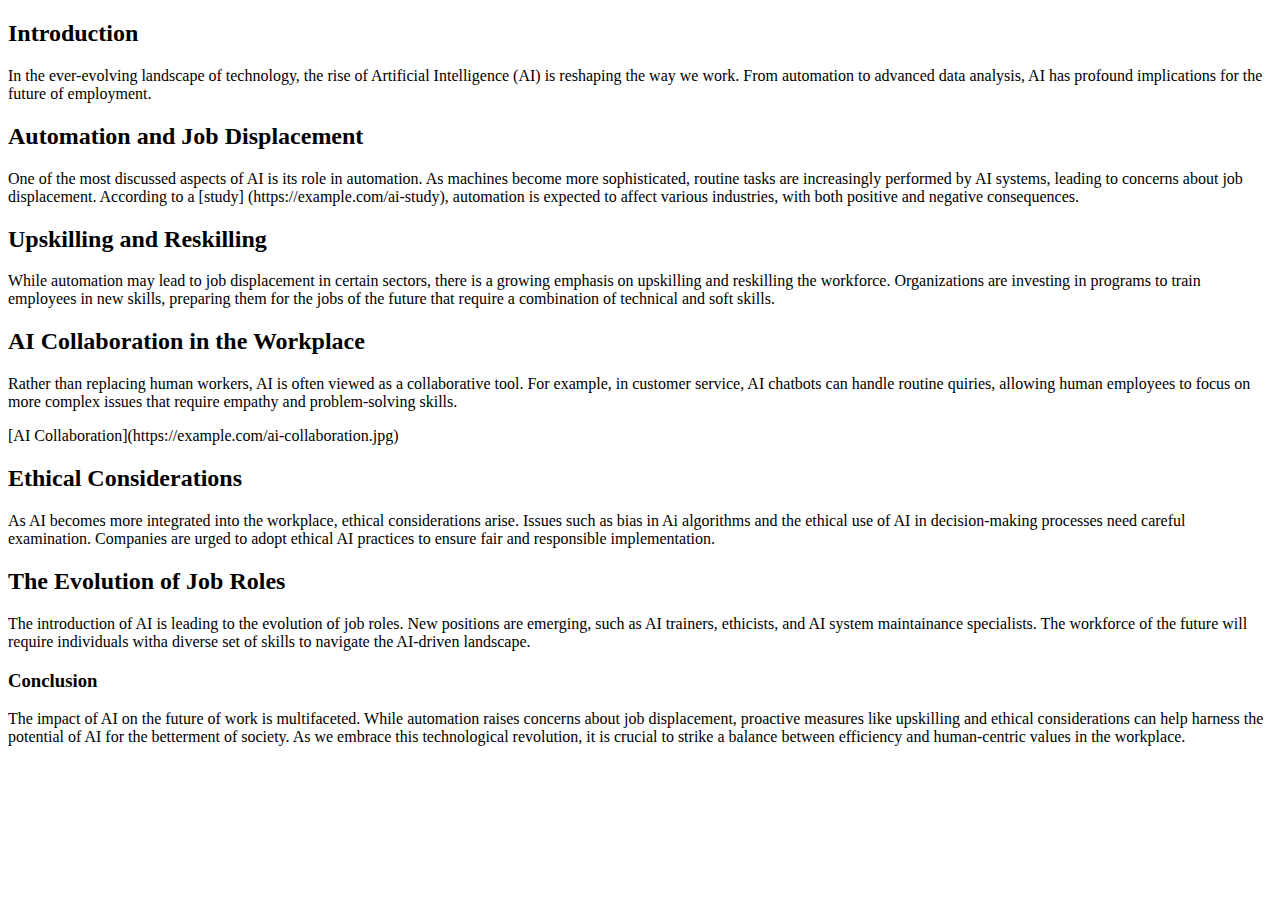
<file: ai.html>
<!DOCTYPE html>
<html lang="en">

<head>
    <meta charset="UTF-8">
    <meta name="viewport" content="width=device-width, initial-scale=1.0">
    <link href="https://cdn.jsdelivr.net/npm/bootstrap@5.3.2/dist/css/bootstrap.min.css" rel="stylesheet"
        integrity="sha384-T3c6CoIi6uLrA9TneNEoa7RxnatzjcDSCmG1MXxSR1GAsXEV/Dwwykc2MPK8M2HN" crossorigin="anonymous">
    <title>The Impact of Artificial Intelligence on the Future of Work</title>
</head>

<body>
    <div class="container">
        <h2>Introduction</h2>
        <p>In the ever-evolving landscape of technology, the rise of Artificial Intelligence (AI) is reshaping the way
            we work. From automation to advanced data analysis, AI has profound implications for the future of
            employment.</p>
        <h2>Automation and Job Displacement</h2>
        <p>One of the most discussed aspects of AI is its role in automation. As machines become more sophisticated,
            routine tasks are increasingly performed by AI systems, leading to concerns about job displacement.
            According to a [study] (https://example.com/ai-study), automation is expected to affect various industries,
            with both positive and negative consequences.</p>
        <h2>Upskilling and Reskilling</h2>
        <p>While automation may lead to job displacement in certain sectors, there is a growing emphasis on upskilling
            and reskilling the workforce. Organizations are investing in programs to train employees in new skills,
            preparing them for the jobs of the future that require a combination of technical and soft skills.</p>
        <h2>AI Collaboration in the Workplace</h2>
        <p>Rather than replacing human workers, AI is often viewed as a collaborative tool. For example, in customer
            service, AI chatbots can handle routine quiries, allowing human employees to focus on more complex issues
            that require empathy and problem-solving skills.</p>
        <p>[AI Collaboration](https://example.com/ai-collaboration.jpg)
        </p>
        <h2>Ethical Considerations</h2>
        <p>As AI becomes more integrated into the workplace, ethical considerations arise. Issues such as bias in Ai
            algorithms and the ethical use of AI in decision-making processes need careful examination. Companies are
            urged to adopt ethical AI practices to ensure fair and responsible implementation.</p>
        <h2>The Evolution of Job Roles</h2>
        <p>The introduction of AI is leading to the evolution of job roles. New positions are emerging, such as AI
            trainers, ethicists, and AI system maintainance specialists. The workforce of the future will require
            individuals witha diverse set of skills to navigate the AI-driven landscape.</p>
        <h3>Conclusion</h3>
        <p>The impact of AI on the future of work is multifaceted. While automation raises concerns about job
            displacement, proactive measures like upskilling and ethical considerations can help harness the potential
            of AI for the betterment of society. As we embrace this technological revolution, it is crucial to strike a
            balance between efficiency and human-centric values in the workplace.</p>
        </div>
</body>

</html>
</file>
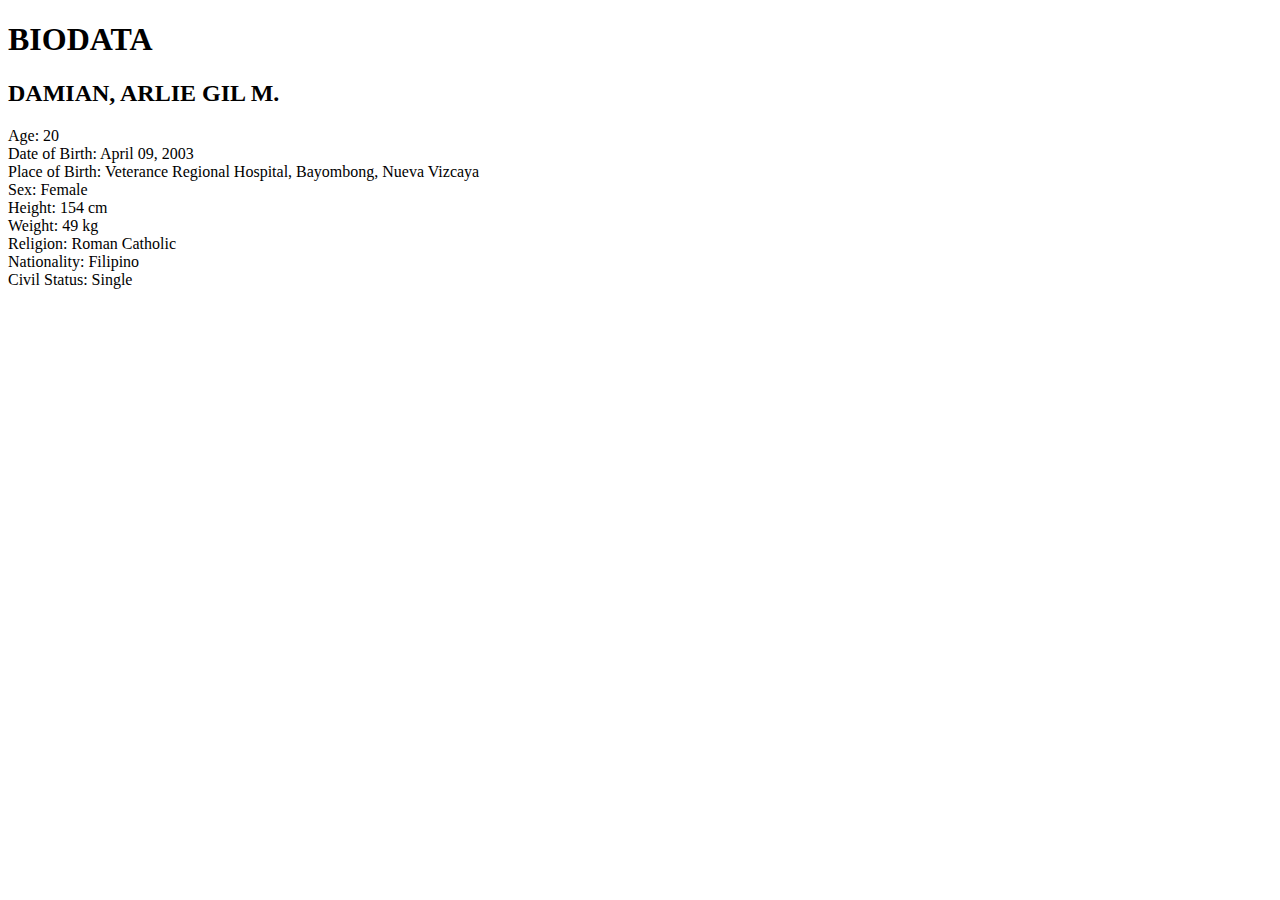
<file: Biodata.html>
<!DOCTYPE html>
<html>
  <head>
    <h1>BIODATA</h1>
    <h2>DAMIAN, ARLIE GIL M. </h2>

                </div>
            </div>
            <div>
                <dl>
                    <dt>Age: 20</dt>
                    <dt>Date of Birth: April 09, 2003</dt>
                    <dt>Place of Birth: Veterance Regional Hospital, Bayombong, Nueva Vizcaya</dt>
                    <dt>Sex: Female</dt>
                    <dt>Height: 154 cm</dt>
                    <dt>Weight: 49 kg</dt>
                    <dt>Religion: Roman Catholic</dt>
                    <dt>Nationality: Filipino</dt>
                    <dt>Civil Status: Single</dt>
                </dl>
            </div>
</file>
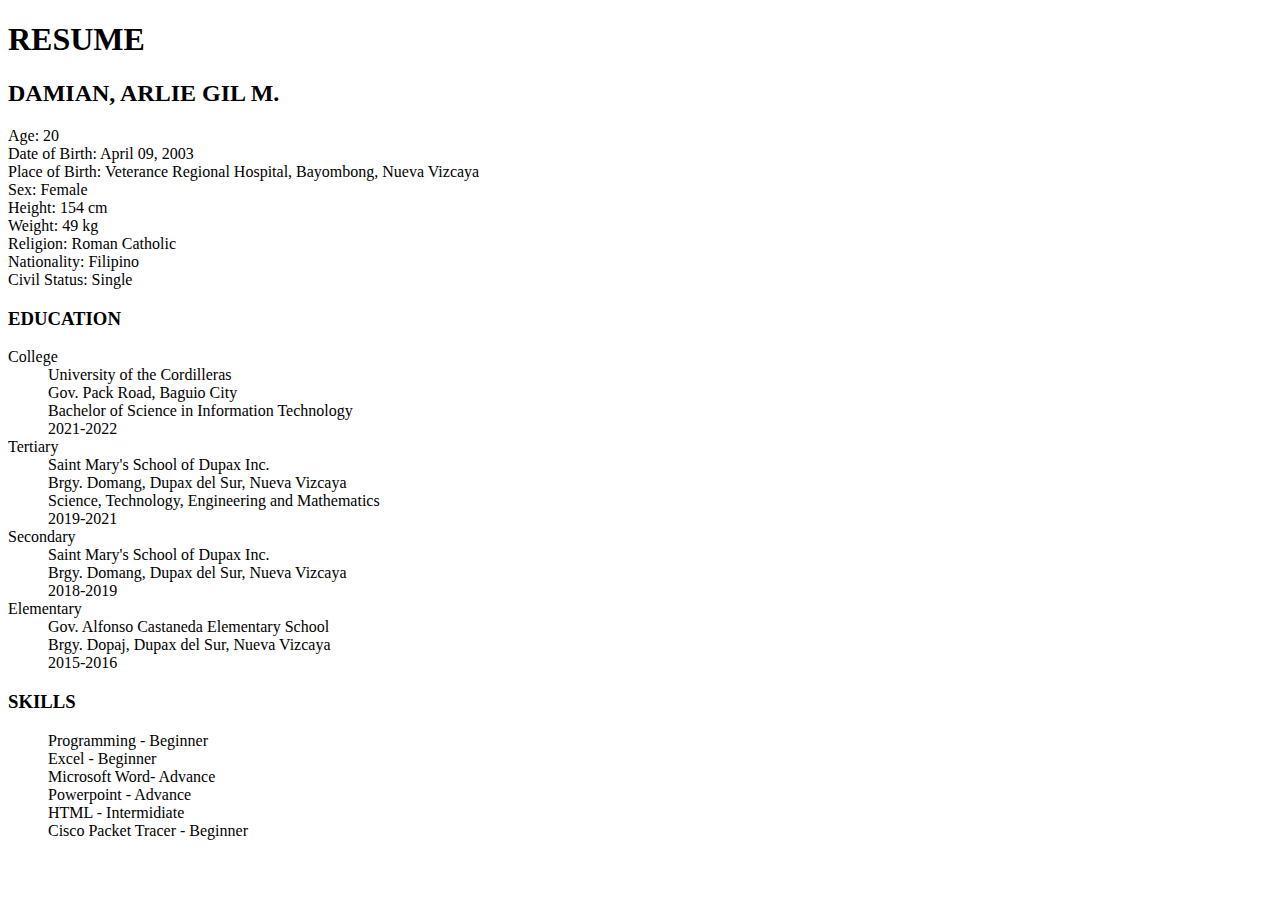
<file: RESUME.html>
<!DOCTYPE html>
<html>
  <head>
    <h1>RESUME</h1>
    <h2>DAMIAN, ARLIE GIL M. </h2>

                </div>
            </div>
            <div>
                <dl>
                    <dt>Age: 20</dt>
                    <dt>Date of Birth: April 09, 2003</dt>
                    <dt>Place of Birth: Veterance Regional Hospital, Bayombong, Nueva Vizcaya</dt>
                    <dt>Sex: Female</dt>
                    <dt>Height: 154 cm</dt>
                    <dt>Weight: 49 kg</dt>
                    <dt>Religion: Roman Catholic</dt>
                    <dt>Nationality: Filipino</dt>
                    <dt>Civil Status: Single</dt>
                </dl>
            </div>
            <div>
                <div>
                    <h3>EDUCATION</h3>
                    <dl>
                        <dt>College</dt> 
                        <dd>University of the Cordilleras</dd> 
                        <dd>Gov. Pack Road, Baguio City</dd> 
                        <dd>Bachelor of Science in Information Technology</dd> 
                        <dd>2021-2022</dd>
                        <dt>Tertiary</dt>
                        <dd>Saint Mary's School of Dupax Inc.</dd>
                        <dd>Brgy. Domang, Dupax del Sur, Nueva Vizcaya</dd>
                        <dd>Science, Technology, Engineering and Mathematics</dd>
                        <dd>2019-2021</dd>
                        <dt>Secondary</dt>
                        <dd>Saint Mary's School of Dupax Inc.</dd>
                        <dd>Brgy. Domang, Dupax del Sur, Nueva Vizcaya</dd>
                        <dd>2018-2019</dd>
                        <dt>Elementary</dt>
                        <dd>Gov. Alfonso Castaneda Elementary School</dd>
                        <dd>Brgy. Dopaj, Dupax del Sur, Nueva Vizcaya</dd>
                        <dd>2015-2016</dd>
                    </dl>
                </div>
                <div>
                    <h3>SKILLS</h3>
                    <dl>
                        <dd>Programming - Beginner</dd>
                        <dd>Excel - Beginner</dd>
                        <dd>Microsoft Word- Advance</dd>
                        <dd>Powerpoint - Advance</dd>
                        <dd>HTML - Intermidiate</dd>
                        <dd>Cisco Packet Tracer - Beginner</dd>

                    </dl>
                </div>
                
            </div>
        </div>
    </section>
</html>
</file>
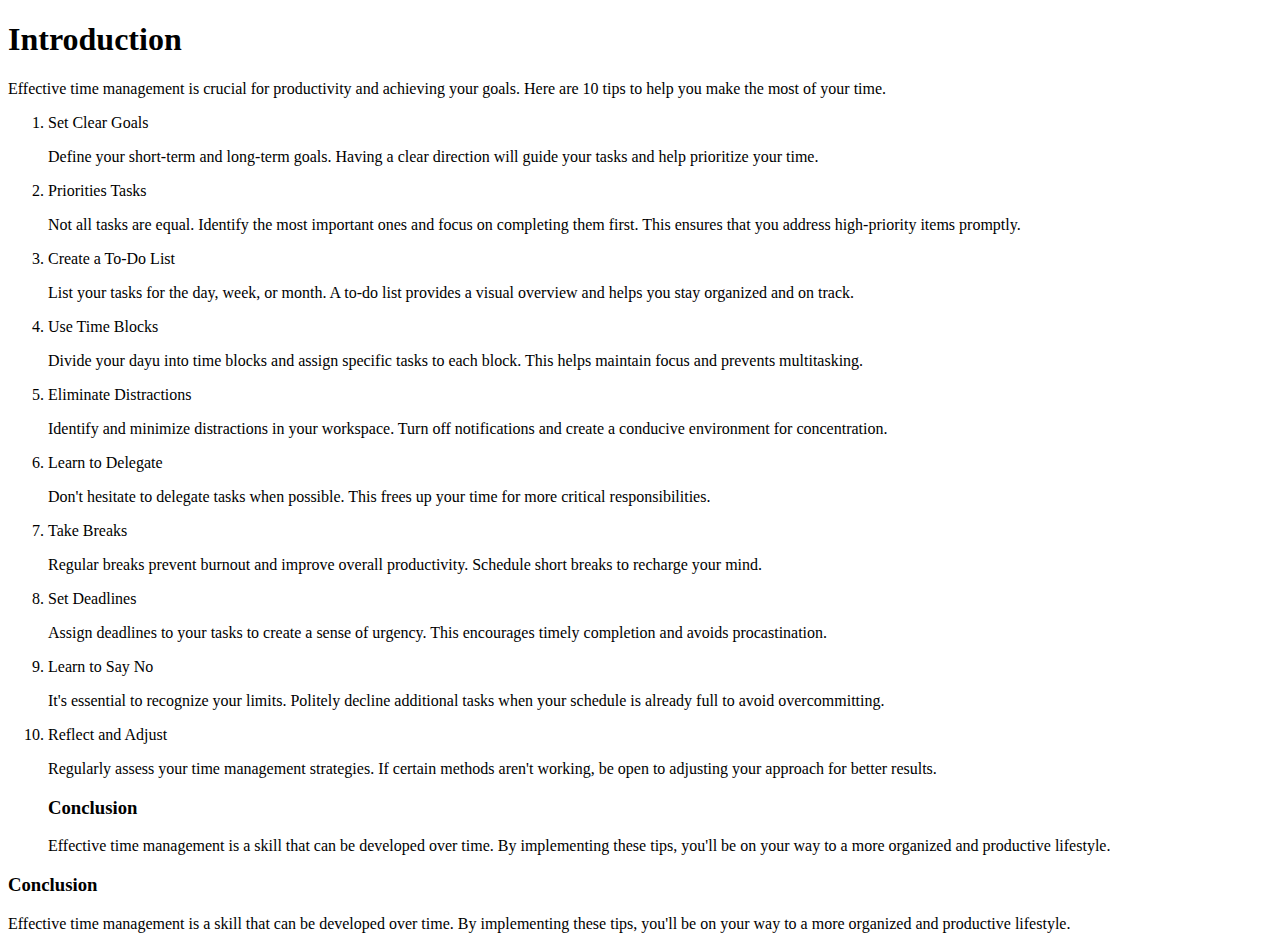
<file: timemgmt.html>
<!DOCTYPE html>
<html lang="en">

<head>
    <meta charset="UTF-8">
    <meta name="viewport" content="width=device-width, initial-scale=1.0">
    <link href="https://cdn.jsdelivr.net/npm/bootstrap@5.3.2/dist/css/bootstrap.min.css" rel="stylesheet" integrity="sha384-T3c6CoIi6uLrA9TneNEoa7RxnatzjcDSCmG1MXxSR1GAsXEV/Dwwykc2MPK8M2HN" crossorigin="anonymous">
    <title>Document</title>
</head>

<body>
    <div class="container">
    <h1>Introduction</h1>
    <p>Effective time management is crucial for productivity and achieving your goals. Here are 10 tips to help you make
        the most of your time.</p>
    <ol>
        <li>Set Clear Goals</li>
        <p>Define your short-term and long-term goals. Having a clear direction will guide your tasks and help
            prioritize your time.</p>
        <li>Priorities Tasks</li>
        <p>Not all tasks are equal. Identify the most important ones and focus on completing them first. This ensures that you address high-priority items promptly.</p>
        <li>Create a To-Do List</li>
        <p>List your tasks for the day, week, or month. A to-do list provides a visual overview and helps you stay organized and on track.</p>
        <li>Use Time Blocks</li>
        <p>Divide your dayu into time blocks and assign specific tasks to each block. This helps maintain focus and prevents multitasking.</p>
        <li>Eliminate Distractions</li>
        <p>Identify and minimize distractions in your workspace. Turn off notifications and create a conducive environment for concentration.</p>
        <li>Learn to Delegate</li>
        <p>Don't hesitate to delegate tasks when possible. This frees up your time for more critical responsibilities.</p>
        <li>Take Breaks</li>
        <p>Regular breaks prevent burnout and improve overall productivity. Schedule short breaks to recharge your mind.</p>
        <li>Set Deadlines</li>
        <p>Assign deadlines to your tasks to create a sense of urgency. This encourages timely completion and avoids procastination.</p>
        <li>Learn to Say No</li>
        <p>It's essential to recognize your limits. Politely decline additional tasks when your schedule is already full to avoid overcommitting.</p>
        <li>Reflect and Adjust</li>
        <p>Regularly assess your time management strategies. If certain methods aren't working, be open to adjusting your approach for better results. </p>
        <h3>Conclusion</h3>
        <p>Effective time management is a skill that can be developed over time. By implementing these tips, you'll be on your way to a more organized and productive lifestyle.</p>
    </ol>
    <h3>Conclusion</h3>
    <p>Effective time management is a skill that can be developed over time. By implementing these tips, you'll be on your way to a more organized and productive lifestyle.</p>
    </div>
</body>

</html>
</file>
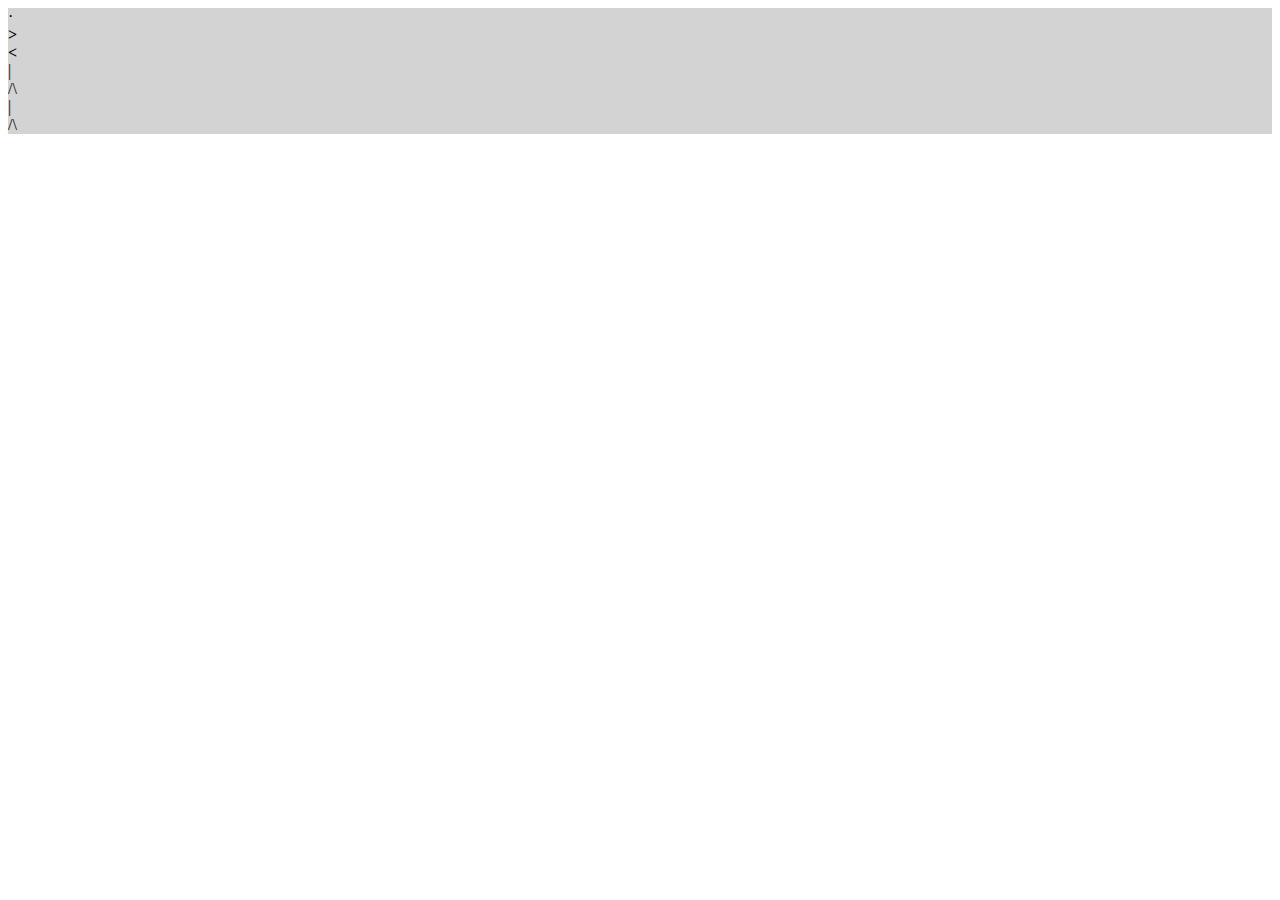
<file: CSS02/task2.html>
<!DOCTYPE html>
<html lang="en">
<head>
<meta charset="UTF-8">
<meta name="viewport" content="width=device-width, initial-scale=1.0"> <title>Classes</title>
 </head>

<body>


<style type="text/css">
.background {
background: lightgrey;
.head {

background: transparent;

}

}

.eyeball {
background: transparent;
border-color: transparent;
.pupil }
color: transparent;

.body 
/*replace this line with a background style*/
.wing {

/*replace this line with a color style*/

}

.drumstick {

/*replace this line with a color style*/

}

.drumstick-right {

/*replace this line with a color style*/
}


</style>
<div class="canvas background">
<div class="air background"></div>
<div class="head">
<div class="eyeball">
<span class="pupil">&middot;</span> </div>
<div class="beak">
<strong>&gt;</strong>
</div>
<div class="body">
<div class="wing">
<strong>&lt;
</strong>
</div>

</div>

<div class="drumsticks">
<div class="drumstick">|
<br />/\
</div>
<div class="drumstick drumstick-right">|
<br />/\

</div>

</div>
</div>
 </body>
 </html>
</file>
<file: Folder-Structure/css/styles.css>
h1{
    font-size: 50px;
    color: lavenderblush;
}

body{
    background-color: pink;
}

p{
    font-size: 25px;
    font-style: oblique;
    color: lavender;
}

.list1{
    font-size: 20px;
    color: darkgrey;
}

.list2{
    font-size: 20px;
    color: darkgrey;
}

.list3{
    font-size: 20px;
    color: darkgrey;
}
</file>
<file: Portfolio/css/base.css>
/**
 * =================================================================== 
 *
 *  Kards v1.0 Base Stylesheet
 *  url: styleshout.com
 *  03-01-2016
 *  ------------------------------------------------------------------
 *  TOC:
 *  01. reset
 *  02. basic/base setup styles
 *  03. grid
 *  04. MISC
 *
 * =================================================================== 
 */

/** 
 * ===================================================================
 * 01. reset - normalize.css v3.0.2 | MIT License | git.io/normalize
 *
 * ------------------------------------------------------------------- 
 */
html {
	font-family: sans-serif;
	-ms-text-size-adjust: 100%;
	-webkit-text-size-adjust: 100%;
}

body {
	margin: 0;
}

article,
aside,
details,
figcaption,
figure,
footer,
header,
hgroup,
main,
menu,
nav,
section,
summary {
	display: block;
}

audio,
canvas,
progress,
video {
	display: inline-block;
	vertical-align: baseline;
}

audio:not([controls]) {
	display: none;
	height: 0;
}

[hidden],
template {
	display: none;
}

a {
	background: transparent;
}

a:active,
a:hover {
	outline: 0;
}

abbr[title] {
	border-bottom: 1px dotted;
}

b,
strong {
	font-weight: bold;
}

dfn {
	font-style: italic;
}

h1 {
	font-size: 2em;
	margin: 0.67em 0;
}

mark {
	background: #ff0;
	color: #000;
}

small {
	font-size: 80%;
}

sub,
sup {
	font-size: 75%;
	line-height: 0;
	position: relative;
	vertical-align: baseline;
}

sup {
	top: -0.5em;
}

sub {
	bottom: -0.25em;
}

img {
	border: 0;
}

svg:not(:root) {
	overflow: hidden;
}

figure {
	margin: 1em 40px;
}

hr {
	-moz-box-sizing: content-box;
	box-sizing: content-box;
	height: 0;
}

pre {
	overflow: auto;
}

code,
kbd,
pre,
samp {
	font-family: monospace, monospace;
	font-size: 1em;
}

button,
input,
optgroup,
select,
textarea {
	color: inherit;
	font: inherit;
	margin: 0;
}

button {
	overflow: visible;
}

button,
select {
	text-transform: none;
}

button,
html input[type="button"],
input[type="reset"],
input[type="submit"] {
	-webkit-appearance: button;
	cursor: pointer;
}

button[disabled],
html input[disabled] {
	cursor: default;
}

button::-moz-focus-inner,
input::-moz-focus-inner {
	border: 0;
	padding: 0;
}

input {
	line-height: normal;
}

input[type="checkbox"],
input[type="radio"] {
	box-sizing: border-box;
	padding: 0;
}

input[type="number"]::-webkit-inner-spin-button,
input[type="number"]::-webkit-outer-spin-button {
	height: auto;
}

input[type="search"] {
	-webkit-appearance: textfield;
	-moz-box-sizing: content-box;
	-webkit-box-sizing: content-box;
	box-sizing: content-box;
}

input[type="search"]::-webkit-search-cancel-button,
input[type="search"]::-webkit-search-decoration {
	-webkit-appearance: none;
}

fieldset {
	border: 1px solid #c0c0c0;
	margin: 0 2px;
	padding: 0.35em 0.625em 0.75em;
}

legend {
	border: 0;
	padding: 0;
}

textarea {
	overflow: auto;
}

optgroup {
	font-weight: bold;
}

table {
	border-collapse: collapse;
	border-spacing: 0;
}

td,
th {
	padding: 0;
}

/** 
 * ===================================================================
 * 02. basic/base setup styles - (_basic.scss)
 *
 * ------------------------------------------------------------------- 
 */
html {
	font-size: 62.5%;
	box-sizing: border-box;
}

*,
*::before,
*::after {
	box-sizing: inherit;
}

body {
	font-weight: normal;
	line-height: 1;
	text-rendering: optimizeLegibility;
	word-wrap: break-word;
	-webkit-overflow-scrolling: touch;
	-webkit-text-size-adjust: none;
}

body,
input,
button {
	-moz-osx-font-smoothing: grayscale;
	-webkit-font-smoothing: antialiased;
}

/**
 * Media - (_basic.scss)
 * ------------------------------------------------------------------- 
 */
img,
video {
	max-width: 100%;
	height: auto;
}

/**
 * Typography resets - (_basic.scss)
 * ------------------------------------------------------------------- 
 */
div,
dl,
dt,
dd,
ul,
ol,
li,
h1,
h2,
h3,
h4,
h5,
h6,
pre,
form,
p,
blockquote,
th,
td {
	margin: 0;
	padding: 0;
}

h1,
h2,
h3,
h4,
h5,
h6 {
	-webkit-font-variant-ligatures: common-ligatures;
	-moz-font-variant-ligatures: common-ligatures;
	font-variant-ligatures: common-ligatures;
	text-rendering: optimizeLegibility;
}

em,
i {
	font-style: italic;
	line-height: inherit;
}

strong,
b {
	font-weight: bold;
	line-height: inherit;
}

small {
	font-size: 60%;
	line-height: inherit;
}

ol,
ul {
	list-style: none;
}

li {
	display: block;
}

/**
 * links - (_basic.scss)
 * ------------------------------------------------------------------- 
 */
a {
	text-decoration: none;
	line-height: inherit;
}

a img {
	border: none;
}

/**
 * inputs - (_basic.scss)
 * ------------------------------------------------------------------- 
 */
fieldset {
	margin: 0;
	padding: 0;
}

input[type="email"],
input[type="number"],
input[type="search"],
input[type="text"],
input[type="tel"],
input[type="url"],
input[type="password"],
textarea {
	-webkit-appearance: none;
	-moz-appearance: none;
	-ms-appearance: none;
	-o-appearance: none;
	appearance: none;
}

/** 
 * ===================================================================
 * 03. grid - (_grid.scss)
 *
 * ------------------------------------------------------------------- 
 */
.row {
	width: 94%;
	max-width: 1140px;
	margin: 0 auto;
}

.row:before,
.row:after {
	content: "";
	display: table;
}

.row:after {
	clear: both;
}

.row .row {
	width: auto;
	max-width: none;
	margin-left: -20px;
	margin-right: -20px;
}

[class*="col-"],
.bgrid {
	float: left;
}

[class*="col-"] + [class*="col-"].end {
	float: right;
}

[class*="col-"] {
	padding: 0 20px;
}

.col-one {
	width: 8.33333%;
}

.col-two,
.col-1-6 {
	width: 16.66667%;
}

.col-three,
.col-1-4 {
	width: 25%;
}

.col-four,
.col-1-3 {
	width: 33.33333%;
}

.col-five {
	width: 41.66667%;
}

.col-six,
.col-1-2 {
	width: 50%;
}

.col-seven {
	width: 58.33333%;
}

.col-eight,
.col-2-3 {
	width: 66.66667%;
}

.col-nine,
.col-3-4 {
	width: 75%;
}

.col-ten,
.col-5-6 {
	width: 83.33333%;
}

.col-eleven {
	width: 91.66667%;
}

.col-twelve,
.col-full {
	width: 100%;
}

/**
 * small screens - (_grid.scss)
 * --------------------------------------------------------------- 
 */
@media screen and (max-width:1024px) {
	.row .row {
		margin-left: -18px;
		margin-right: -18px;
	}

	[class*="col-"] {
		padding: 0 18px;
	}

}

/**
 * tablets - (_grid.scss)
 * --------------------------------------------------------------- 
 */
@media screen and (max-width:768px) {
	.row {
		width: auto;
		padding-left: 30px;
		padding-right: 30px;
	}

	.row .row {
		padding-left: 0;
		padding-right: 0;
		margin-left: -15px;
		margin-right: -15px;
	}

	[class*="col-"] {
		padding: 0 15px;
	}

	.tab-1-4 {
		width: 25%;
	}

	.tab-1-3 {
		width: 33.33333%;
	}

	.tab-1-2 {
		width: 50%;
	}

	.tab-2-3 {
		width: 66.66667%;
	}

	.tab-3-4 {
		width: 75%;
	}

	.tab-full {
		width: 100%;
	}

}

/**
 * large mobile devices - (_grid.scss)
 * --------------------------------------------------------------- 
 */
@media screen and (max-width:600px) {
	.row {
		padding-left: 25px;
		padding-right: 25px;
	}

	.row .row {
		margin-left: -10px;
		margin-right: -10px;
	}

	[class*="col-"] {
		padding: 0 10px;
	}

	.mob-1-4 {
		width: 25%;
	}

	.mob-1-2 {
		width: 50%;
	}

	.mob-3-4 {
		width: 75%;
	}

	.mob-full {
		width: 100%;
	}

}

/**
 * small mobile devices - (_grid.scss)
 * --------------------------------------------------------------- 
 */
@media screen and (max-width:400px) {
	.row .row {
		padding-left: 0;
		padding-right: 0;
		margin-left: 0;
		margin-right: 0;
	}

	[class*="col-"] {
		width: 100% !important;
		float: none !important;
		clear: both !important;
		margin-left: 0;
		margin-right: 0;
		padding: 0;
	}

	[class*="col-"] + [class*="col-"].end {
		float: none;
	}

}

/** 
 * ===================================================================
 * block grids - (_grid.scss)
 *
 * ------------------------------------------------------------------- 
 */
[class*="block-"]:before,
[class*="block-"]:after {
	content: "";
	display: table;
}

[class*="block-"]:after {
	clear: both;
}

.block-1-6 .bgrid {
	width: 16.66667%;
}

.block-1-4 .bgrid {
	width: 25%;
}

.block-1-3 .bgrid {
	width: 33.33333%;
}

.block-1-2 .bgrid {
	width: 50%;
}

/**
 * Clearing for block grid columns. Allow columns with 
 * different heights to align properly.
 */
.block-1-6 .bgrid:nth-child(6n+1),
.block-1-4 .bgrid:nth-child(4n+1),
.block-1-3 .bgrid:nth-child(3n+1),
.block-1-2 .bgrid:nth-child(2n+1) {
	clear: both;
}

/**
 * small screens - (_grid.scss)
 * --------------------------------------------------------------- 
 */
@media screen and (max-width:1024px) {
	.block-s-1-6 .bgrid {
		width: 16.66667%;
	}

	.block-s-1-4 .bgrid {
		width: 25%;
	}

	.block-s-1-3 .bgrid {
		width: 33.33333%;
	}

	.block-s-1-2 .bgrid {
		width: 50%;
	}

	.block-s-full .bgrid {
		width: 100%;
		clear: both;
	}

	[class*="block-s-"] .bgrid:nth-child(n) {
		clear: none;
	}

	.block-s-1-6 .bgrid:nth-child(6n+1),
	.block-s-1-4 .bgrid:nth-child(4n+1),
	.block-s-1-3 .bgrid:nth-child(3n+1),
	.block-s-1-2 .bgrid:nth-child(2n+1) {
		clear: both;
	}

}

/**
 * tablets - (_grid.scss)
 * --------------------------------------------------------------- 
 */
@media screen and (max-width:768px) {
	.block-tab-1-6 .bgrid {
		width: 16.66667%;
	}

	.block-tab-1-4 .bgrid {
		width: 25%;
	}

	.block-tab-1-3 .bgrid {
		width: 33.33333%;
	}

	.block-tab-1-2 .bgrid {
		width: 50%;
	}

	.block-tab-full .bgrid {
		width: 100%;
		clear: both;
	}

	[class*="block-tab-"] .bgrid:nth-child(n) {
		clear: none;
	}

	.block-tab-1-6 .bgrid:nth-child(6n+1),
	.block-tab-1-4 .bgrid:nth-child(4n+1),
	.block-tab-1-3 .bgrid:nth-child(3n+1),
	.block-tab-1-2 .bgrid:nth-child(2n+1) {
		clear: both;
	}

}

/**
 * large mobile devices - (_grid.scss)
 * --------------------------------------------------------------- 
 */
@media screen and (max-width:600px) {
	.block-mob-1-6 .bgrid {
		width: 16.66667%;
	}

	.block-mob-1-4 .bgrid {
		width: 25%;
	}

	.block-mob-1-3 .bgrid {
		width: 33.33333%;
	}

	.block-mob-1-2 .bgrid {
		width: 50%;
	}

	.block-mob-full .bgrid {
		width: 100%;
		clear: both;
	}

	[class*="block-mob-"] .bgrid:nth-child(n) {
		clear: none;
	}

	.block-mob-1-6 .bgrid:nth-child(6n+1),
	.block-mob-1-4 .bgrid:nth-child(4n+1),
	.block-mob-1-3 .bgrid:nth-child(3n+1),
	.block-mob-1-2 .bgrid:nth-child(2n+1) {
		clear: both;
	}

}

/**
 * stack on small mobile devices - (_grid.scss)
 * --------------------------------------------------------------- 
 */
@media screen and (max-width:400px) {
	.stack .bgrid {
		width: 100% !important;
		float: none !important;
		clear: both !important;
		margin-left: 0;
		margin-right: 0;
	}

}

/** 
 * ===================================================================
 * 04. MISC  - (_grid.scss)
 *
 * ------------------------------------------------------------------- 
 */

/**
 * Clearing - (http://nicolasgallagher.com/micro-clearfix-hack/
 */
.group:before,
.group:after {
	content: "";
	display: table;
}

.group:after {
	clear: both;
}

/**
 * Misc Helper Styles 
 */
.hide {
	display: none;
}

.invisible {
	visibility: hidden;
}

.antialiased {
	-webkit-font-smoothing: antialiased;
	-moz-osx-font-smoothing: grayscale;
}

.remove-bottom {
	margin-bottom: 0;
}

.half-bottom {
	margin-bottom: 1.5rem !important;
}

.add-bottom {
	margin-bottom: 3rem !important;
}

.no-border {
	border: none;
}

.full-width {
	width: 100%;
}

.text-center {
	text-align: center;
}

.text-left {
	text-align: left;
}

.text-right {
	text-align: right;
}

.pull-left {
	float: left;
}

.pull-right {
	float: right;
}

.align-center {
	margin-left: auto;
	margin-right: auto;
	text-align: center;
}

/*# sourceMappingURL=base.css.map */
</file>
<file: Portfolio/css/main.css>
/**
 * =================================================================== 
 *
 *  Kards v1.0 Main Stylesheet
 *  url: styleshout.com
 *  03-01-2016
 *  ------------------------------------------------------------------
 *  TOC:
 *  01. webfonts and iconfonts
 *  02. base style overrides
 *  03. typography & general theme styles
 *  04. preloader
 *  05. forms
 *  06. buttons 
 *  07. other components
 *  08. common styles
 *  09. header styles
 *  10. intro
 *  11. about
 *  12. resume
 *  13. portfolio
 *  14. call-to-action section
 *  15. services
 *  16. stats
 *  17. contact
 *  18. footer
 *
 * =================================================================== 
 */


/** 
 * ===================================================================
 * 01. webfonts and iconfonts - (_document-setup.scss)
 *
 * ------------------------------------------------------------------- 
 */
@import url("fonts.css");
@import url("font-awesome/css/font-awesome.min.css");
@import url("micons/micons.css");


/** 
 * ===================================================================
 * 02. base style overrides - (_document-setup.scss)
 *
 * ------------------------------------------------------------------- 
 */
html {
	font-size: 10px;
}

@media only screen and (max-width:1024px) {
	html {
		font-size: 9.411764705882353px;
	}
}
@media only screen and (max-width:768px) {
	html {
		font-size: 10px;
	}
}
@media only screen and (max-width:400px) {
	html {
		font-size: 9.411764705882353px;
	}
}

html, body {
	height: 100%;
}
body {
	background: #151515;
	font-family: "lora-regular", serif;
	font-size: 1.7rem;
	line-height: 3rem;
	color: #6e6e6e;
}

/**
 * links - (_document-setup.scss)
 * -------------------------------------------------------------------
 */
a, a:visited {
	color: #000000;
	-moz-transition: all 0.3s ease-in-out;
	-o-transition: all 0.3s ease-in-out;
	-webkit-transition: all 0.3s ease-in-out;
	-ms-transition: all 0.3s ease-in-out;
	transition: all 0.3s ease-in-out;
}
a:hover, a:focus, a:active {
	color: #b2a4d4;
	outline: 0;
}

/** 
 * ===================================================================
 * 03. typography & general theme styles - (_document-setup.scss)
 *
 * ------------------------------------------------------------------- 
 */
h1, h2, h3, h4, h5, h6, .h01, .h02, .h03, .h04, .h05, .h06 {
	font-family: "poppins-semibold", sans-serif;
	color: #313131;
	font-style: normal;
	text-rendering: optimizeLegibility;
	margin-bottom: 2.1rem;
}
h3, .h03, h4, .h04 {
	margin-bottom: 1.8rem;
}
h5, .h05, h6, .h06 {
	font-family: "poppins-bold";
	margin-bottom: 1.2rem;
}
h1, .h01 {
	font-size: 3.1rem;
	line-height: 1.355;
	letter-spacing: -.1rem;
}
@media only screen and (max-width:600px) {
	h1, .h01 {
		font-size: 2.6rem;
		letter-spacing: -.07rem;
	}
}
h2, .h02 {
	font-size: 2.4rem;
	line-height: 1.25;
}
h3, .h03 {
	font-size: 2rem;
	line-height: 1.5;
}
h4, .h04 {
	font-size: 1.7rem;
	line-height: 1.765;
}
h5, .h05 {
	font-size: 1.4rem;
	line-height: 1.714;
	text-transform: uppercase;
	letter-spacing: .15rem;
}
h6, .h06 {
	font-size: 1.3rem;
	line-height: 1.846;
	text-transform: uppercase;
	letter-spacing: .15rem;
}
p img {
	margin: 0;
}
p.lead {
	font-family: "lora-regular", serif;
	font-size: 2rem;
	line-height: 1.8;
	color: #888888;
}
@media only screen and (max-width:768px) {
	p.lead {
		font-size: 1.7rem;
	}
}
em, i, strong, b {
	font-size: 1.7rem;
	line-height: 3rem;
	font-style: normal;
	font-weight: normal;
}
em, i {
	font-family: "lora-italic", serif;
}
strong, b {
	font-family: "lora-bold", serif;
}
small {
	font-size: 1.2rem;
	line-height: inherit;
}
blockquote {
	margin: 3rem 0;
	padding-left: 4rem;
	position: relative;
}
blockquote:before {
	content: "\201C";
	font-size: 8rem;
	line-height: 0px;
	margin: 0;
	color: #313131;
	font-family: arial, sans-serif;
	position: absolute;
	top: 3rem;
	left: 0;
}
blockquote p {
	font-family: georgia, serif;
	font-style: italic;
	padding: 0;
	font-size: 1.9rem;
	line-height: 1.737;
}
blockquote cite {
	display: block;
	font-size: 1.3rem;
	font-style: normal;
	line-height: 1.616;
}
blockquote cite:before {
	content: "\2014 \0020";
}
blockquote cite a, blockquote cite a:visited {
	color: #888888;
	border: none;
}
abbr {
	font-family: "poppins-bold", serif;
	font-variant: small-caps;
	text-transform: lowercase;
	letter-spacing: .05rem;
	color: #888888;
}
var, kbd, samp, code, pre {
	font-family: Consolas, "Andale Mono", Courier, "Courier New", monospace;
}
pre {
	padding: 2.4rem 3rem 3rem;
	background: #F1F1F1;
}
code {
	font-size: 1.4rem;
	margin: 0 .2rem;
	padding: .3rem .6rem;
	white-space: nowrap;
	background: #F1F1F1;
	border: 1px solid #E1E1E1;
	border-radius: 3px;
}
pre > code {
	display: block;
	white-space: pre;
	line-height: 2;
	padding: 0;
	margin: 0;
}
pre.prettyprint > code {
	border: none;
}
del {
	text-decoration: line-through;
}
abbr[title], dfn[title] {
	border-bottom: 1px dotted;
	cursor: help;
}
mark {
	background: #FFF49B;
	color: #000;
}
hr {
	border: solid #d2d2d2;
	border-width: 1px 0 0;
	clear: both;
	margin: 2.4rem 0 1.5rem;
	height: 0;
}

/**
 * Lists - (_document-setup.scss)  
 * -------------------------------------------------------------------
 */
ol {
	list-style: decimal;
}
ul {
	list-style: disc;
}
li {
	display: list-item;
}
ol, ul {
	margin-left: 1.7rem;
}
ul li {
	padding-left: .4rem;
}
ul ul, ul ol, ol ol, ol ul {
	margin: .6rem 0 .6rem 1.7rem;
}
ul.disc li {
	display: list-item;
	list-style: none;
	padding: 0 0 0 .8rem;
	position: relative;
}
ul.disc li::before {
	content: "";
	display: inline-block;
	width: 8px;
	height: 8px;
	border-radius: 50%;
	background: #b2a4d4;
	position: absolute;
	left: -17px;
	top: 11px;
	vertical-align: middle;
}
dt {
	margin: 0;
	color: #b2a4d4;
}
dd {
	margin: 0 0 0 2rem;
}

/**
 * tables - (_document-setup.scss)  
 * -------------------------------------------------------------------
 */
table {
	border-width: 0;
	width: 100%;
	max-width: 100%;
	font-family: "lora-regular", sans-serif;
}
th, td {
	padding: 1.5rem 3rem;
	text-align: left;
	border-bottom: 1px solid #E8E8E8;
}
th {
	color: #313131;
	font-family: "poppins-bold", sans-serif;
}
td {
	line-height: 1.5;
}
th:first-child, td:first-child {
	padding-left: 0;
}
th:last-child, td:last-child {
	padding-right: 0;
}
.table-responsive {
	overflow-x: auto;
	-webkit-overflow-scrolling: touch;
}

/**
 * Spacing - (_document-setup.scss)  
 * -------------------------------------------------------------------
 */
button, .button {
	margin-bottom: 1.2;
}
fieldset {
	margin-bottom: 1.5rem;
}
input,
textarea,
select,
pre,
blockquote,
figure,
table,
p,
ul,
ol,
dl,
form,
.fluid-video-wrapper,
.ss-custom-select {
	margin-bottom: 3rem;
}

/**
 * floated image - (_document-setup.scss)  
 * -------------------------------------------------------------------
 */
img.pull-right {
	margin: .9rem 0 0 2.4rem;
}
img.pull-left {
	margin: .9rem 2.4rem 0 0;
}

/**
 * block grid paddings - (_document-setup.scss) 
 * -------------------------------------------------------------------
 */
.bgrid {
	padding: 0 20px;
}
@media only screen and (max-width:1024px) {
	.bgrid {
		padding: 0 18px;
	}
}
@media only screen and (max-width:768px) {
	.bgrid {
		padding: 0 15px;
	}
}
@media only screen and (max-width:600px) {
	.bgrid {
		padding: 0 10px;
	}
}
@media only screen and (max-width:400px) {
	.bgrid {
		padding: 0;
	}
}

/**
 * pace.js styles - minimal  - (_document-setup.scss)
 * -------------------------------------------------------------------
 */
.pace {
	-webkit-pointer-events: none;
	pointer-events: none;
	-webkit-user-select: none;
	-moz-user-select: none;
	user-select: none;
}
.pace-inactive {
	display: none;
}
.pace .pace-progress {
	background: #b2a4d4;
	position: fixed;
	z-index: 900;
	top: 0;
	right: 100%;
	width: 100%;
	height: 6px;
}

/** 
 * ===================================================================
 * 04. preloader - (_preloader-1.scss)
 *
 * ------------------------------------------------------------------- 
 */
#preloader {
	position: fixed;
	top: 0;
	left: 0;
	right: 0;
	bottom: 0;
	background: #151515;
	z-index: 800;
	height: 100%;
	width: 100%;
}
.no-js #preloader, .oldie #preloader {
	display: none;
}
#loader {
	position: absolute;
	left: 50%;
	top: 50%;
	width: 60px;
	height: 60px;
	margin: -30px 0 0 -30px;
	padding: 0;
}
#loader:before {
	content: "";
	border-top: 11px solid rgba(255, 255, 255, 0.1);
	border-right: 11px solid rgba(255, 255, 255, 0.1);
	border-bottom: 11px solid rgba(255, 255, 255, 0.1);
	border-left: 11px solid #b2a4d4;
	-webkit-animation: load 1.1s infinite linear;
	animation: load 1.1s infinite linear;
	display: block;
	border-radius: 50%;
	width: 60px;
	height: 60px;
}
@-webkit-keyframes load {
	0% {
		-webkit-transform: rotate(0deg);
		transform: rotate(0deg);
	}
	100% {
		-webkit-transform: rotate(360deg);
		transform: rotate(360deg);
	}
}
@keyframes load {
	0% {
		-webkit-transform: rotate(0deg);
		transform: rotate(0deg);
	}
	100% {
		-webkit-transform: rotate(360deg);
		transform: rotate(360deg);
	}
}

/** 
 * ===================================================================
 * 05. forms - (_forms.scss)
 *
 * ------------------------------------------------------------------- 
 */
fieldset {
	border: none;
}
input[type="email"],
input[type="number"],
input[type="search"],
input[type="text"],
input[type="tel"],
input[type="url"],
input[type="password"],
textarea,
select {
	display: block;
	height: 6rem;
	padding: 1.5rem 0;
	border: 0;
	outline: none;
	vertical-align: middle;
	color: #313131;
	font-family: "poppins-regular", sans-serif;
	font-size: 1.5rem;
	line-height: 3rem;
	max-width: 100%;
	background: transparent;
	border-bottom: 1px solid rgba(0, 0, 0, 0.3);
	-moz-transition: all 0.3s ease-in-out;
	-o-transition: all 0.3s ease-in-out;
	-webkit-transition: all 0.3s ease-in-out;
	-ms-transition: all 0.3s ease-in-out;
	transition: all 0.3s ease-in-out;
}
.ss-custom-select {
	position: relative;
	padding: 0;
}
.ss-custom-select select {
	-webkit-appearance: none;
	-moz-appearance: none;
	-ms-appearance: none;
	-o-appearance: none;
	appearance: none;
	text-indent: 0.01px;
	text-overflow: '';
	margin: 0;
	line-height: 3rem;
	vertical-align: middle;
}
.ss-custom-select select option {
	padding-left: 2rem;
	padding-right: 2rem;
}
.ss-custom-select select::-ms-expand {
	display: none;
}
.ss-custom-select::after {
	content: '\f0d7';
	font-family: 'FontAwesome';
	position: absolute;
	top: 50%;
	right: 1.5rem;
	margin-top: -10px;
	bottom: auto;
	width: 20px;
	height: 20px;
	line-height: 20px;
	font-size: 18px;
	text-align: center;
	pointer-events: none;
	color: #252525;
}

/* IE9 and below */
.oldie .ss-custom-select::after {
	display: none;
}
textarea {
	min-height: 25rem;
}
input[type="email"]:focus,
input[type="number"]:focus,
input[type="search"]:focus,
input[type="text"]:focus,
input[type="tel"]:focus,
input[type="url"]:focus,
input[type="password"]:focus,
textarea:focus,
select:focus {
	color: #b2a4d4;
	border-bottom: 1px solid #b2a4d4;
}
label, legend {
	font-family: "poppins-bold", sans-serif;
	font-size: 1.4rem;
	margin-bottom: .6rem;
	color: #3b3b3b;
	display: block;
}
input[type="checkbox"], input[type="radio"] {
	display: inline;
}
label > .label-text {
	display: inline-block;
	margin-left: 1rem;
	font-family: "poppins-regular", sans-serif;
	line-height: inherit;
}
label > input[type="checkbox"], label > input[type="radio"] {
	margin: 0;
	position: relative;
	top: .15rem;
}

/**
 * Style Placeholder Text  
 * -
 */
::-webkit-input-placeholder {
	color: #a1a1a1;
}
:-moz-placeholder {
	color: #a1a1a1;  /* Firefox 18- */
}
::-moz-placeholder {
	color: #a1a1a1;  /* Firefox 19+ */
}
:-ms-input-placeholder {
	color: #a1a1a1;
}
.placeholder {
	color: #a1a1a1 !important;
}

/** 
 * ===================================================================
 * 06. buttons - (_button-essentials.scss)
 *
 * ------------------------------------------------------------------- 
 */
.button,
a.button,
button,
input[type="submit"],
input[type="reset"],
input[type="button"] {
	display: inline-block;
	font-family: "poppins-bold", sans-serif;
	font-size: 1.4rem;
	text-transform: uppercase;
	letter-spacing: .3rem;
	height: 5.4rem;
	line-height: 5.4rem;
	padding: 0 3rem;
	margin: 0 .3rem 1.2rem 0;
	background: #d8d8d8;
	color: #313131;
	text-decoration: none;
	cursor: pointer;
	text-align: center;
	white-space: nowrap;
	border: none;
	-moz-transition: all 0.3s ease-in-out;
	-o-transition: all 0.3s ease-in-out;
	-webkit-transition: all 0.3s ease-in-out;
	-ms-transition: all 0.3s ease-in-out;
	transition: all 0.3s ease-in-out;
}
.button:hover,
a.button:hover,
button:hover,
input[type="submit"]:hover,
input[type="reset"]:hover,
input[type="button"]:hover,
.button:focus,
button:focus,
input[type="submit"]:focus,
input[type="reset"]:focus,
input[type="button"]:focus {
	background: #bebebe;
	color: #000000;
	outline: 0;
}
.button.button-primary,
a.button.button-primary,
button.button-primary,
input[type="submit"].button-primary,
input[type="reset"].button-primary,
input[type="button"].button-primary {
	background: #313131;
	color: #FFFFFF;
}
.button.button-primary:hover,
a.button.button-primary:hover,
button.button-primary:hover,
input[type="submit"].button-primary:hover,
input[type="reset"].button-primary:hover,
input[type="button"].button-primary:hover,
.button.button-primary:focus,
button.button-primary:focus,
input[type="submit"].button-primary:focus,
input[type="reset"].button-primary:focus,
input[type="button"].button-primary:focus {
	background: #1f1f1f;
}
button.full-width, .button.full-width {
	width: 100%;
	margin-right: 0;
}
button.medium, .button.medium {
	height: 5.7rem !important;
	line-height: 5.7rem !important;
	padding: 0 1.8rem !important;
}
button.large, .button.large {
	height: 6rem !important;
	line-height: 6rem !important;
	padding: 0rem 3rem !important;
}
button.stroke, .button.stroke {
	background: transparent !important;
	border: 3px solid #313131;
	line-height: 4.8rem;
}
button.stroke.medium, .button.stroke.medium {
	line-height: 5.1rem !important;
}
button.stroke.large, .button.stroke.large {
	line-height: 5.4rem !important;
}
button.stroke:hover, .button.stroke:hover {
	border: 3px solid #b2a4d4;
	color: #b2a4d4;
}
button::-moz-focus-inner, input::-moz-focus-inner {
	border: 0;
	padding: 0;
}


/** 
 * ===================================================================
 * 07. other components - (_others.scss)
 *
 * ------------------------------------------------------------------- 
 */

/**
 * alert box - (_alert-box.scss)
 * -------------------------------------------------------------------
 */
.alert-box {
	padding: 2.1rem 4rem 2.1rem 3rem;
	position: relative;
	margin-bottom: 3rem;
	border-radius: 3px;
	font-family: "poppins-regular", sans-serif;
	font-size: 1.5rem;
}
.alert-box .close {
	position: absolute;
	right: 1.8rem;
	top: 1.8rem;
	cursor: pointer;
}
.ss-error {
	background-color: #ffd1d2;
	color: #e65153;
}
.ss-success {
	background-color: #c8e675;
	color: #758c36;
}
.ss-info {
	background-color: #d7ecfb;
	color: #4a95cc;
}
.ss-notice {
	background-color: #fff099;
	color: #bba31b;
}

/**
 * additional typo styles - (_additional-typo.scss)
 * -------------------------------------------------------------------
 */

/**
 * drop cap 
 */
.drop-cap:first-letter {
	float: left;
	margin: 0;
	padding: 1.5rem .6rem 0 0;
	font-size: 8.4rem;
	font-family: "poppins-bold", sans-serif;
	line-height: 6rem;
	text-indent: 0;
	background: transparent;
	color: #313131;
}

/**
 * line definition style
 */
.lining dt, .lining dd {
	display: inline;
	margin: 0;
}
.lining dt + dt:before, .lining dd + dt:before {
	content: "\A";
	white-space: pre;
}
.lining dd + dd:before {
	content: ", ";
}
.lining dd + dd:before {
	content: ", ";
}
.lining dd:before {
	content: ": ";
	margin-left: -0.2em;
}

/**
 * dictionary definition style
 */
.dictionary-style dt {
	display: inline;
	counter-reset: definitions;
}
.dictionary-style dt + dt:before {
	content: ", ";
	margin-left: -0.2em;
}
.dictionary-style dd {
	display: block;
	counter-increment: definitions;
}
.dictionary-style dd:before {
	content: counter(definitions, decimal) ". ";
}

/** 
 * Pull Quotes
 * -----------
 * markup:
 *
 * <aside class="pull-quote">
 *		<blockquote>
 *			<p></p>
 *		</blockquote>
 *	</aside>
 *
 * --------------------------------------------------------------------- 
 */
.pull-quote {
	position: relative;
	padding: 2.1rem 3rem 2.1rem 0px;
}
.pull-quote:before, .pull-quote:after {
	height: 1em;
	position: absolute;
	font-size: 8rem;
	font-family: Arial, Sans-Serif;
	color: #333;
}
.pull-quote:before {
	content: "\201C";
	top: 33px;
	left: 0;
}
.pull-quote:after {
	content: '\201D';
	bottom: -33px;
	right: 0;
}
.pull-quote blockquote {
	margin: 0;
}
.pull-quote blockquote:before {
	content: none;
}

/** 
 * Stats Tab
 * ---------
 * markup:
 *
 * <ul class="stats-tabs">
 *		<li><a href="#">[value]<em>[name]</em></a></li>
 *	</ul>
 *
 * Extend this object into your markup.
 *
 * ---------------------------------------------------------------------
 */
.stats-tabs {
	padding: 0;
	margin: 3rem 0;
}
.stats-tabs li {
	display: inline-block;
	margin: 0 1.5rem 3rem 0;
	padding: 0 1.5rem 0 0;
	border-right: 1px solid #ccc;
}
.stats-tabs li:last-child {
	margin: 0;
	padding: 0;
	border: none;
}
.stats-tabs li a {
	display: inline-block;
	font-size: 2.5rem;
	font-family: "poppins-bold", sans-serif;
	border: none;
	color: #252525;
}
.stats-tabs li a:hover {
	color: #b2a4d4;
}
.stats-tabs li a em {
	display: block;
	margin: .6rem 0 0 0;
	font-size: 1.4rem;
	font-family: "poppins-regular", sans-serif;
	color: #888888;
}

/**
 * skillbars - (_skillbars.scss)
 * -------------------------------------------------------------------
 */
.skill-bars {
	list-style: none;
	margin: 6rem 0 3rem;
}
.skill-bars li {
	height: .6rem;
	background: #a1a1a1;
	width: 100%;
	margin-bottom: 6rem;
	padding: 0;
	position: relative;
}
.skill-bars li strong {
	position: absolute;
	left: 0;
	top: -3rem;
	font-family: "poppins-bold", sans-serif;
	color: #313131;
	text-transform: uppercase;
	letter-spacing: .2rem;
	font-size: 1.5rem;
	line-height: 2.4rem;
}
.skill-bars li .progress {
	background: #313131;
	position: relative;
	height: 100%;
}
.skill-bars li .progress span {
	position: absolute;
	right: 0;
	top: -3.6rem;
	display: block;
	font-family: "poppins-regular", sans-serif;
	color: white;
	font-size: 1.1rem;
	line-height: 1;
	background: #313131;
	padding: .6rem .6rem;
	border-radius: 3px;
}
.skill-bars li .progress span::after {
	position: absolute;
	left: 50%;
	bottom: -5px;
	margin-left: -5px;
	border-right: 5px solid transparent;
	border-left: 5px solid transparent;
	border-top: 5px solid #313131;
	content: "";
}

.skill-bars li .percent5   { width: 5%; }
.skill-bars li .percent10  { width: 10%; }
.skill-bars li .percent15  { width: 15%; }
.skill-bars li .percent20  { width: 20%; }
.skill-bars li .percent25  { width: 25%; }
.skill-bars li .percent30  { width: 30%; }
.skill-bars li .percent35  { width: 35%; }
.skill-bars li .percent40  { width: 40%; }
.skill-bars li .percent45  { width: 45%; }
.skill-bars li .percent50  { width: 50%; }
.skill-bars li .percent55  { width: 55%; }
.skill-bars li .percent60  { width: 60%; }
.skill-bars li .percent65  { width: 65%; }
.skill-bars li .percent70  { width: 70%; }
.skill-bars li .percent75  { width: 75%; }
.skill-bars li .percent80  { width: 80%; }
.skill-bars li .percent85  { width: 85%; }
.skill-bars li .percent90  { width: 90%; }
.skill-bars li .percent95  { width: 95%; }
.skill-bars li .percent100 { width: 100%; }


/** 
 * ===================================================================
 * 08. common styles (_layout.scss)
 *
 * ------------------------------------------------------------------- 
 */
.grey-section {
	background: #ebebeb;
}
.grey-section p.lead {
	color: #7d7d7d;
}
.section-intro {
	max-width: 700px;
	margin-left: auto;
	margin-right: auto;
	text-align: center;
	margin-bottom: 3.6rem;
	position: relative;
}
.section-intro h1 {
	font-family: "poppins-semibold", serif;
	font-size: 3.6rem;
	color: #313131;
	line-height: 1.25;
	margin-bottom: 1.2rem;
}
.section-intro h5 {
	color: #9e8dc9;
	font-size: 1.6rem;
	line-height: 1.875;
	margin-bottom: 0.3rem;
	letter-spacing: .4rem;
}

/**
 * responsive:
 * common styles
 * ------------------------------------------------------------------- 
 */
@media only screen and (max-width:768px) {
	.section-intro {
		max-width: 650px;
	}
	.section-intro h1 {
		font-size: 3rem;
	}
}
@media only screen and (max-width:600px) {
	.section-intro h1 {
		font-size: 2.6rem;
	}
	.section-intro h5 {
		font-size: 1.5rem;
		letter-spacing: .3rem;
	}
}
@media only screen and (max-width:400px) {
	.section-intro h1 {
		font-size: 2.4rem;
	}
}


/** 
 * ===================================================================
 * 09. header styles - (_layout.scss)
 *
 * ------------------------------------------------------------------- 
 */
 header {
    position: fixed;
    width: 100%;
    min-height: 66px;
    z-index: 600;
}
header .row {
    position: relative;
    min-height: 66px;
}
header .top-bar {
    border-radius: 50px;
    display: block;
    background: #494949;
    min-width: 220px;
    min-height: 66px;
    position: absolute;
    left: 90px;
    top: 5px;
}
header .logo {
    float: left;
    margin-left: 20px;
    margin-right: 50px;
    margin-top: 15px; /* Adjusted margin top */
    position: relative;
}
header .logo a {
    display: block;
    margin: 0;
    padding: 0;
    border: none;
    font: 0/0 a;
    text-shadow: none;
    color: transparent;
    width: 184px; /* Doubled width to enlarge */
    height: 30px; /* Doubled height to enlarge */
    background: url("../images/1.png") no-repeat center;
    background-size: contain; /* Ensure the background image is contained within the dimensions */
}


/**
 * menu toggle - (_layout.css)
 * ------------------------------------------------------------------- 
 */
.menu-toggle {
	float: left;
	width: 40px;
	height: 40px;
	margin-left: 20px;
	margin-top: 13px;
	display: block;
	position: relative;
}
.menu-toggle span {
	display: block;
	background-color: #b2a4d4;
	width: 24px;
	height: 3px;
	margin-top: -1.5px;
	font: 0/0 a;
	text-shadow: none;
	color: transparent;
	position: absolute;
	right: 8px;
	top: 50%;
	bottom: auto;
	left: auto;
	-moz-transition: background 0.2s ease-in-out;
	-o-transition: background 0.2s ease-in-out;
	-webkit-transition: background 0.2s ease-in-out;
	-ms-transition: background 0.2s ease-in-out;
	transition: background 0.2s ease-in-out;
}
.menu-toggle span::before, .menu-toggle span::after {
	content: '';
	width: 100%;
	height: 100%;
	background-color: inherit;
	position: absolute;
	left: 0;
	-moz-transition-duration: 0.2s, 0.2s;
	-o-transition-duration: 0.2s, 0.2s;
	-webkit-transition-duration: 0.2s, 0.2s;
	-ms-transition-duration: 0.2s, 0.2s;
	transition-duration: 0.2s, 0.2s;
	-moz-transition-delay: 0.2s, 0s;
	-o-transition-delay: 0.2s, 0s;
	-webkit-transition-delay: 0.2s, 0s;
	-ms-transition-delay: 0.2s, 0s;
	transition-delay: 0.2s, 0s;
}
.menu-toggle span::before {
	top: -8px;
	-moz-transition-property: top, transform;
	-o-transition-property: top, transform;
	-webkit-transition-property: top, transform;
	-ms-transition-property: top, transform;
	transition-property: top, transform;
}
.menu-toggle span::after {
	bottom: -8px;
	-moz-transition-property: bottom, transform;
	-o-transition-property: bottom, transform;
	-webkit-transition-property: bottom, transform;
	-ms-transition-property: bottom, transform;
	transition-property: bottom, transform;
}

/* is clicked */
.menu-toggle.is-clicked span {
	background-color: rgba(255, 0, 119, 0);
}
.menu-toggle.is-clicked span::before, .menu-toggle.is-clicked span::after {
	background-color: #b2a4d4;
	-moz-transition-delay: 0s, 0.2s;
	-o-transition-delay: 0s, 0.2s;
	-webkit-transition-delay: 0s, 0.2s;
	-ms-transition-delay: 0s, 0.2s;
	transition-delay: 0s, 0.2s;
}
.menu-toggle.is-clicked span::before {
	top: 0;
	-webkit-transform: rotate(45deg);
	-ms-transform: rotate(45deg);
	transform: rotate(45deg);
}
.menu-toggle.is-clicked span::after {
	bottom: 0;
	-webkit-transform: rotate(-45deg);
	-ms-transform: rotate(-45deg);
	transform: rotate(-45deg);
}

/* navigation panel */
#main-nav-wrap {
	display: block;
	width: 100%;
	font-family: "poppins-medium", sans-serif;
	font-size: 1.5rem;
	position: absolute;
	top: 100%;
	left: 0;
}

/* dropdown nav */
.main-navigation {
	background: #101010;
	padding: 24px 30px 42px;
	margin: 0;
	width: 100%;
	height: auto;
	clear: both;
	display: none;
}
.main-navigation > li {
	display: block;
	height: auto;
	text-align: left;
	padding: 0;
}
.main-navigation li a {
	display: block;
	color: #FFFFFF;
	width: auto;
	padding: 15px 0;
	line-height: 16px;
	border: none;
}
.main-navigation li a:hover {
	color: #b2a4d4;
	padding-left: 1rem;
}
.main-navigation li.current > a {
	background: none;
	color: #b2a4d4;
}

/**
 * responsive:
 * header styles
 * --------------------------------------------------------------- 
 */
@media only screen and (max-width:1024px) {
	header .top-bar {
		left: 60px;
	}
}
@media only screen and (max-width:768px) {
	header .top-bar {
		left: 50px;
	}
}
@media only screen and (max-width:600px) {
	header .top-bar {
		left: 35px;
	}
}
@media only screen and (max-width:400px) {
	header .top-bar {
		left: 25px;
	}
}


/** 
 * ===================================================================
 * 10. intro - (_layout.scss) 
 *
 * ------------------------------------------------------------------- 
 */
 #intro {
    position: relative;
    width: 100%;
    height: 100%;
    min-height: 720px;
    display: table;
    text-align: center;
}

#intro::before {
    content: "";
    position: absolute;
    top: 0;
    left: 0;
    width: 100%;
    height: 100%;
    background: url(../images/lavenderbackground.jpg) no-repeat center;
    background-size: cover;
    background-attachment: fixed;
    filter: blur(2px); /* Adjust blur intensity as needed */
    z-index: -1;
}

#intro-content {
    display: table-cell;
    vertical-align: middle;
    position: relative;
    z-index: 1;
    /* Additional styles for your content */
}


.intro-overlay {
	position: absolute;
	top: 0;
	left: 0;
	width: 100%;
	height: 100%;
	background: #111111;
	opacity: .85;
}

.intro-content {
	display: table-cell;
	vertical-align: middle;
	text-align: center;
	-webkit-transform: translateY(-2.1rem);
	-ms-transform: translateY(-2.1rem);
	transform: translateY(-2.1rem);
}
.intro-content h1 {
	color: #FFFFFF;
	font-family: "poppins-medium", sans-serif;
	font-size: 8.4rem;
	line-height: 1.071;
	max-width: 900px;
	margin-top: 0;
	margin-bottom: .6rem;
	margin-left: auto;
	margin-right: auto;
	text-shadow: 0 0 20px rgba(0, 0, 0, 0.5);
}
.intro-content h5 {
	color: #9e8dc9;
	font-family: "poppins-bold", sans-serif;
	font-size: 2.3rem;
	line-height: 1.565;
	margin-bottom: 0;
	text-transform: uppercase;
	letter-spacing: .3rem;
	text-shadow: 0 0 6px rgba(0, 0, 0, 0.2);
}
.intro-content .intro-position {
	font-family: "lora-regular", serif;
	font-size: 1.7rem;
	line-height: 2.4rem;
	text-transform: uppercase;
	letter-spacing: .2rem;
	color: #FFFFFF;
	text-shadow: 0 0 6px rgba(0, 0, 0, 0.2);
}
.intro-content .intro-position span {
	display: inline-block;
}
.intro-content .intro-position span::after {
	content: "|";
	text-align: center;
	display: inline-block;
	padding: 0 8px 0 14px;
	color: rgba(255, 255, 255, 0.3);
}
.intro-content .intro-position span:first-child::before {
	content: "|";
	text-align: center;
	display: inline-block;
	padding: 0 14px 0 8px;
	color: rgba(255, 255, 255, 0.3);
}
.intro-content .button {
	color: #FFFFFF !important;
	border-color: rgba(255, 255, 255, 0.3);
	height: 6rem !important;
	line-height: 5.4rem !important;
	padding: 0 3.5rem 0 3rem !important;
	margin-top: .6rem;
	font-size: 1.3rem;
	text-transform: uppercase;
	letter-spacing: .25rem;
}
.intro-content .button:hover, .intro-content .button:focus {
	border-color: #b2a4d4;
}
.intro-content .button::after {
	display: inline-block;
	content: "\f107";
	font-family: fontAwesome;
	font-size: 1.6rem;
	line-height: inherit;
	text-align: center;
	position: relative;
	left: 1.2rem;
}

.intro-social {
	display: block;
	position: absolute;
	width: 100%;
	left: 0;
	bottom: 7.2rem;
	font-size: 3.3rem;
	margin: 0;
	padding: 0;
}
.intro-social li {
	display: inline-block;
	margin: 0 20px;
	padding: 0;
}
.intro-social li a, .intro-social li a:visited {
	color: #FFFFFF;
}
.intro-social li a:hover, .intro-social li a:focus {
	color: #48d81d;
}

/**
 * responsive:
 * Intro
 * --------------------------------------------------------------- 
 */
@media only screen and (max-width:1024px) {
	.intro-content h1 {
		font-size: 7.6rem;
	}
	.intro-social {
		font-size: 3rem;
	}
	.intro-social li {
		margin: 0 15px;
	}
}
@media only screen and (max-width:768px) {
	#intro {
		min-height: 660px;
	}
	.intro-content h1 {
		font-size: 5.2rem;
	}
	.intro-content h5 {
		font-size: 1.8rem;
	}
	.intro-content .intro-position {
		font-size: 1.3rem;
	}
	.intro-social {
		font-size: 2.5rem;
	}
	.intro-social li {
		margin: 0 10px;
	}
}
@media only screen and (max-width:600px) {
	#intro {
		min-height: 600px;
	}
	.intro-content h1 {
		font-size: 4.6rem;
		margin-bottom: .6rem;
	}
	.intro-content h5 {
		font-size: 1.5rem;
		margin-bottom: .3rem;
		letter-spacing: .2rem;
	}
	.intro-content .intro-position {
		font-size: 1.2rem;
	}
	.intro-content .intro-position span {
		padding: 0 .6rem;
	}
	.intro-content .intro-position span::before, .intro-content .intro-position span::after {
		display: none !important;
	}
	.intro-social {
		font-size: 2.4rem;
	}
}


/** 
 * ===================================================================
 * 11. about - (_layout.scss)
 *
 * ------------------------------------------------------------------- 
 */
#about {
	background: #FFFFFF;
	padding-top: 12rem;
	padding-bottom: 15rem;
}
#about .section-intro {
	margin-bottom: 3rem;
}

.intro-info {
	margin-top: 4.2rem;
	margin-right: -30px;
	margin-left: -30px;
}
.intro-info img {
	height: 9rem;
	width: 9rem;
	border-radius: 50%;
	margin: .9rem 0 0 0;
	float: left;
}
.intro-info .lead {
	text-align: left;
	padding-left: 13rem;
}

.about-content {
	position: relative;
	text-align: left;
	max-width: 850px;
	margin-bottom: 3.6rem;
}
.about-content h3 {
	font-family: "poppins-bold", sans-serif;
	font-size: 1.8rem;
	text-transform: uppercase;
	letter-spacing: .25rem;
}
.about-content .info-list {
	list-style: none;
	margin-left: 0;
}
.about-content .info-list li {
	padding: 0 0 1.5rem 0;
	margin-bottom: .6rem;
}
.about-content .info-list li strong {
	font-family: "poppins-bold", sans-serif;
	color: #313131;
	text-transform: uppercase;
	letter-spacing: .2rem;
	font-size: 1.5rem;
	line-height: 3rem;
}
.about-content .info-list li span {
	display: block;
	font-family: "poppins-regular", sans-serif;
	color: #888888;
	font-size: 1.5rem;
	line-height: 1;
}
.about-content .skill-bars {
	margin-top: 6rem;
}

.button-section {
	text-align: center;
}
.button-section .button {
	width: 250px;
}
.button-section [class*="col-"] .button:first-child {
	margin-right: 4rem;
}

/**
 * responsive:
 * about
 * ------------------------------------------------------------------- 
 */
@media only screen and (max-width:1024px) {
	.intro-info {
		margin-right: 0;
		margin-left: 0;
	}
}
@media only screen and (max-width:768px) {
	.intro-info img {
		height: 7.8rem;
		width: 7.8rem;
	}
	.intro-info .lead {
		padding-left: 11rem;
	}
	.about-content h3 {
		text-align: center;
	}
	.about-content .info-list, .about-content .skill-bars {
		margin-bottom: 4.2rem;
	}
	.button-section .button {
		width: 100%;
		margin-bottom: 3rem;
	}
	.button-section [class*="col-"] .button:first-child {
		margin-right: 0;
	}
}
@media only screen and (max-width:600px) {
	.intro-info {
		text-align: center;
		margin-top: 3rem;
	}
	.intro-info img {
		height: 6.6rem;
		width: 6.6rem;
		float: none;
		display: inline-block;
	}
	.intro-info .lead {
		padding-left: 0;
		text-align: center;
	}
}

/** 
 * ===================================================================
 * 12. resume - (_layout.scss)
 *
 * ------------------------------------------------------------------- 
 */
#resume {
	padding-top: 12rem;
	padding-bottom: 12rem;
}

#resume .resume-header {
	text-align: center;
}
#resume .resume-header h2 {
	color: #9e8dc9;
}

#resume .resume-timeline {
	max-width: 980px;
}
#resume .timeline-wrap {
	position: relative;
	margin-top: 1.5rem;
	margin-bottom: 6rem;
}
#resume .timeline-wrap::before {
	content: "";
	display: block;
	width: 1px;
	height: 100%;
	background: rgba(0, 0, 0, 0.1);
	position: absolute;
	left: 35%;
	top: 0;
}
#resume .timeline-block {
	position: relative;
	padding-top: 1.5rem;
}
#resume .timeline-ico {
	height: 4.8rem;
	width: 4.8rem;
	line-height: 4.8rem;
	background: #313131;
	border-radius: 50%;
	text-align: center;
	color: #FFFFFF;
	position: absolute;
	left: 35%;
	top: .9rem;
	margin-left: -2.4rem;
}
#resume .timeline-ico i {
	position: relative;
	left: .05rem;
	top: .2rem;
}

#resume .timeline-header {
	float: left;
	width: 35%;
	padding-right: 90px;
	text-align: right;
}
#resume .timeline-header h3 {
	margin-bottom: 0;
}
#resume .timeline-header p {
	font-family: "poppins-regular", sans-serif;
	font-size: 1.6rem;
	color: #888888;
}
#resume .timeline-content {
	margin-left: 35%;
	padding-left: 60px;
}
#resume .timeline-content h4 {
	position: relative;
	padding-bottom: 1.8rem;
}
#resume .timeline-content h4::after {
	content: "";
	display: block;
	height: 3px;
	width: 50px;
	background: rgba(0, 0, 0, 0.2);
	position: absolute;
	left: 0;
	bottom: 0;
}

/**
 * responsive:
 * resume
 * ------------------------------------------------------------------- 
 */
@media only screen and (max-width:1024px) {
	#resume .timeline-header {
		padding-right: 50px;
	}
	#resume .timeline-header h3 {
		font-size: 1.8rem;
	}
	#resume .timeline-header p {
		font-size: 1.4rem;
	}
	#resume .timeline-content {
		padding-left: 50px;
	}
}
@media only screen and (max-width:768px) {
	#resume .timeline-wrap::before {
		left: 2.4rem;
	}
	#resume .timeline-ico {
		left: 2.4rem;
	}
	#resume .timeline-header {
		float: none;
		width: auto;
		padding-right: 15px;
		text-align: left;
	}
	#resume .timeline-header h3 {
		font-size: 2rem;
	}
	#resume .timeline-header p {
		font-size: 1.5rem;
		margin-bottom: 1.5rem;
	}
	#resume .timeline-content {
		margin: 0;
	}
	#resume .timeline-content h4 {
		padding-bottom: 0;
		padding-top: 2.1rem;
		margin-bottom: .6rem;
		font-size: 1.7rem;
	}
	#resume .timeline-content h4::after {
		bottom: auto;
		top: 0;
	}
	#resume .timeline-header, #resume .timeline-content {
		padding-left: 7rem;
	}
}
@media only screen and (max-width:480px) {
	#resume .resume-header h2 {
		font-size: 2.2rem;
	}
	#resume .timeline-wrap::before {
		left: 1.8rem;
	}
	#resume .timeline-ico {
		height: 3.6rem;
		width: 3.6rem;
		line-height: 3.6rem;
		left: 1.8rem;
		margin-left: -1.8rem;
		font-size: 1.5rem;
	}
	#resume .timeline-header, #resume .timeline-content {
		padding-left: 5.5rem;
	}
}


/** 
 * ===================================================================
 * 13. portfolio - (_layout.scss)
 *
 * ------------------------------------------------------------------- 
 */
#portfolio {
	background: #FFFFFF;
	padding-top: 12rem;
	padding-bottom: 12rem;
}
#portfolio .folio-item {
	padding: 0;
	position: relative;
	overflow: hidden;
}
#portfolio .folio-item img {
	vertical-align: middle;
	-moz-transition: all 0.5s ease-in-out;
	-o-transition: all 0.5s ease-in-out;
	-webkit-transition: all 0.5s ease-in-out;
	-ms-transition: all 0.5s ease-in-out;
	transition: all 0.5s ease-in-out;
}

#portfolio .overlay {
	position: absolute;
	top: 0;
	left: 0;
	width: 100%;
	height: 100%;
	background: transparent;
	-moz-transition: all 0.5s ease-in-out;
	-o-transition: all 0.5s ease-in-out;
	-webkit-transition: all 0.5s ease-in-out;
	-ms-transition: all 0.5s ease-in-out;
	transition: all 0.5s ease-in-out;
}

#portfolio .folio-item-table {
	display: table;
	width: 100%;
	height: 100%;
}
#portfolio .folio-item-cell {
	display: table-cell;
	vertical-align: middle;
	text-align: center;
	-moz-transition: all 0.5s ease-in-out;
	-o-transition: all 0.5s ease-in-out;
	-webkit-transition: all 0.5s ease-in-out;
	-ms-transition: all 0.5s ease-in-out;
	transition: all 0.5s ease-in-out;
	position: relative;
	left: -100%;
}

#portfolio .folio-title {
	color: #FFFFFF;
	font-size: 3.3rem;
	padding: 0 3rem;
	margin-bottom: 0;
}
#portfolio .folio-types {
	margin: 0;
	padding: 0;
	text-transform: uppercase;
	font-family: "poppins-regular", sans-serif;
	font-size: 1.2rem;
	letter-spacing: .1rem;
	color: rgba(255, 255, 255, 0.6);
}
#portfolio .folio-item:hover .overlay {
	background: rgba(0, 0, 0, 0.8);
}
#portfolio .folio-item:hover .folio-item-cell {
	left: 0;
}
#portfolio .folio-item:hover img {
	-webkit-transform: scale(1.05);
	-ms-transform: scale(1.05);
	transform: scale(1.05);
}

/**
 * responsive:
 * portfolio
 * ------------------------------------------------------------------- 
 */
@media only screen and (max-width:1024px) {
	#portfolio .folio-title {
		font-size: 3.1rem;
	}
}
@media only screen and (max-width:768px) {
	#portfolio .folio-title {
		font-size: 2.5rem;
	}
}
@media only screen and (max-width:400px) {
	#portfolio .folio-title {
		font-size: 2.2rem;
	}
}

/**
 * Popup Modal - (_layout.scss)
 * ------------------------------------------------------------------
 */
.popup-modal {
	max-width: 550px;
	background: #FFFFFF;
	position: relative;
	margin: 0 auto;
}
.popup-modal .media {
	position: relative;
}
.popup-modal img {
	vertical-align: bottom;
}
.popup-modal .description-box {
	padding: 1.8rem 3.6rem 3rem;
}
.popup-modal .description-box h4 {
	font-family: "poppins-bold", sans-serif;
	font-size: 1.5rem;
	line-height: 2.4rem;
	margin-bottom: .6rem;
}
.popup-modal .description-box p {
	font-family: "poppins-regular", sans-serif;
	font-size: 1.4rem;
	line-height: 2.4rem;
	margin-bottom: 12px;
}
.popup-modal .categories {
	font-family: "poppins-bold", sans-serif;
	font-size: 1.1rem;
	line-height: 1.8rem;
	text-transform: uppercase;
	letter-spacing: .1rem;
	display: block;
	text-align: left;
	color: rgba(0, 0, 0, 0.5);
}
.popup-modal .link-box {
	width: 100%;
	overflow: hidden;
	background: #000000;
}
.popup-modal .link-box a {
	font-family: "poppins-bold", sans-serif;
	font-size: 1.2rem;
	line-height: 6rem;
	color: #FFFFFF;
	text-transform: uppercase;
	letter-spacing: 3px;
	cursor: pointer;
	display: block;
	text-align: center;
	float: left;
	width: 50%;
	-moz-transition: all 0.3s ease-in-out;
	-o-transition: all 0.3s ease-in-out;
	-webkit-transition: all 0.3s ease-in-out;
	-ms-transition: all 0.3s ease-in-out;
	transition: all 0.3s ease-in-out;
}
.popup-modal .link-box a:first-child {
	border-right: 1px solid rgba(200, 200, 200, 0.1);
}
.popup-modal .link-box a:hover {
	background: #9e8dc9;
	border: none;
}
@media only screen and (max-width:600px) {
	.popup-modal {
		width: auto;
		margin: 0 20px;
	}
}

/**
 * transition effect for modal popup - (_layout.scss)
 * ------------------------------------------------------------------ 
 */

/* overlay at start */
.mfp-fade.mfp-bg {
	opacity: 0;
	-moz-transition: all 0.3s ease-in-out;
	-o-transition: all 0.3s ease-in-out;
	-webkit-transition: all 0.3s ease-in-out;
	-ms-transition: all 0.3s ease-in-out;
	transition: all 0.3s ease-in-out;
}

/* overlay animate in */
.mfp-fade.mfp-bg.mfp-ready {
	opacity: .9;
}

/* overlay animate out */
.mfp-fade.mfp-bg.mfp-removing {
	opacity: 0;
}

/* content at start */
.mfp-fade.mfp-wrap .mfp-content {
	opacity: 0;
	-webkit-transform: translateY(-100%);
	-ms-transform: translateY(-100%);
	transform: translateY(-100%);
	-moz-transition: all 0.3s ease-in-out;
	-o-transition: all 0.3s ease-in-out;
	-webkit-transition: all 0.3s ease-in-out;
	-ms-transition: all 0.3s ease-in-out;
	transition: all 0.3s ease-in-out;
}

/* content animate in */
.mfp-fade.mfp-wrap.mfp-ready .mfp-content {
	opacity: 1;
	-webkit-transform: translateY(0);
	-ms-transform: translateY(0);
	transform: translateY(0);
}

/* content animate out */
.mfp-fade.mfp-wrap.mfp-removing .mfp-content {
	opacity: 0;
	-webkit-transform: translateY(-100%);
	-ms-transform: translateY(-100%);
	transform: translateY(-100%);
}

/** 
 * ===================================================================
 * 14. call-to-action section - (_layout.scss)
 *
 * ------------------------------------------------------------------- 
 */
#cta {
	padding-top: 10.2rem;
	padding-bottom: 9rem;
	text-align: center;
}
#cta p.lead {
	color: #6e6e6e;
}
.cta-content {
	max-width: 640px;
}
.cta-thumb {
	display: inline-block;
	margin-bottom: 1.2rem;
}
.cta-thumb img {
	height: 7.8rem;
	width: 7.8rem;
	border-radius: 50%;
}

/**
 * section ads - (_layout.scss)
 * ------------------------------------------------------------------- 
 */
.section-ads h2 {
	position: relative;
	padding-bottom: 2.1rem;
}
.section-ads h2::after {
	content: "";
	display: block;
	height: 3px;
	width: 80px;
	background: rgba(0, 0, 0, 0.2);
	position: absolute;
	left: 50%;
	bottom: 0;
	margin-left: -40px;
}
.section-ads h2 a, .section-ads h2 a:visited {
	color: #313131;
}
.section-ads span {
	color: #3F0D39;
}

/**
 * responsive:
 * cta
 * -------------------------------------------------------------------
 */
@media only screen and (max-width:650px) {
	.cta-content {
		max-width: 650px;
	}
	.cta-content h2 {
		font-size: 2.4rem;
	}
}


/** 
 * ===================================================================
 * 15. services - (_layout.scss)
 *
 * ------------------------------------------------------------------- 
 */
#services {
	background: #313131 url(../images/bg1.jpg) no-repeat center;
	-webkit-background-size: cover;
	-moz-background-size: cover;
	background-size: cover;
	padding-top: 12rem;
	padding-bottom: 12rem;
	color: white;
	position: relative;
}
#services .overlay {
	position: absolute;
	top: 0;
	left: 0;
	width: 100%;
	height: 100%;
	background: #151515;
	opacity: .9;
}

#services .section-intro {
	margin-bottom: 1.8rem;
}

#services .section-intro h1 {
	color: white;
}
#services .section-intro h5 {
	color: #9e8dc9;
}
#services .section-intro p {
	color: rgba(255, 255, 255, 0.7);
}
.services-content {
	max-width: 1200px;
}
.services-list {
	margin-top: 1.2rem;
	text-align: center;
}
.services-list .service {
	margin-bottom: 1.2rem;
	padding: 0 30px;
}
.services-list .icon {
	display: inline-block;
	margin-bottom: 2.1rem;
}
.services-list .icon i {
	font-size: 5.4rem;
	color: #9e8dc9;
}
.services-list h3 {
	color: #FFFFFF;
}
.services-list .desc {
	color: rgba(255, 255, 255, 0.6);
}

/* pagination */
.owl-pagination {
	text-align: center;
	width: 100%;
	margin: .6rem 0 0;
}
.owl-theme .owl-controls .owl-page {
	display: inline-block;
}
.owl-theme .owl-controls .owl-page span {
	display: block;
	width: 1.2rem;
	height: 1.2rem;
	margin: 1.2rem .8rem 0 .8rem;
	border-radius: 50%;
	display: inline-block;
	background: #FFFFFF;
}
.owl-theme .owl-controls .owl-page.active span {
	background: #9e8dc9;
}


/** 
 * ===================================================================
 * 16. stats - (_layout.scss)
 *
 * ------------------------------------------------------------------- 
 */
#stats {
	background: #8771bc;
	padding-top: 7.2rem;
	padding-bottom: 6rem;
	text-align: center;
}
#stats .row {
	max-width: 1440px;
}
#stats .stat {
	border-left: 1px solid rgba(255, 255, 255, 0.12);
	min-height: 17.4rem;
}
#stats .stat:first-child {
	border: none;
}
#stats .icon-part i {
	font-size: 4.8rem;
	color: #000000;
}
#stats .stat-count {
	color: #FFFFFF;
	font-size: 3.6rem;
	margin-top: 1.2rem;
	margin-bottom: 0;
	font-family: "poppins-medium", sans-serif;
	color: white;
}
#stats .stat-title {
	color: rgba(255, 255, 255, 0.722);
}

/**
 * responsive:
 * stats
 * -------------------------------------------------------------------
 */
@media only screen and (max-width:1024px) {
	#stats .stat:nth-child(n) {
		border-left: 1px solid rgba(255, 255, 255, 0.12);
		padding-bottom: 1.5rem;
	}
	#stats .stat:nth-child(3n+1) {
		border: none;
	}
}
@media only screen and (max-width:768px) {
	#stats .stat:nth-child(n) {
		border-left: 1px solid rgba(255, 255, 255, 0.12);
	}
	#stats .stat:nth-child(2n+1) {
		border: none;
	}
}
@media only screen and (max-width:600px) {
	#stats .stat:nth-child(n) {
		border: none;
	}
}


/** 
 * ===================================================================
 * 17. contact - (_layout.scss)
 *
 * ------------------------------------------------------------------- 
 */
#contact {
	background: #151515;
	padding-top: 12rem;
	padding-bottom: 7.2rem;
}
#contact .section-intro h1 {
	color: white;
}
#contact .section-intro h5 {
	color: #9e8dc9;
}
#contact .section-intro p {
	color: rgba(255, 255, 255, 0.7);
}

/* contact form */
.contact-form {
	max-width: 740px;
}

.contact-form ::-webkit-input-placeholder {
	color: rgba(255, 255, 255, 0.3);
}
.contact-form :-moz-placeholder {
	color: rgba(255, 255, 255, 0.3);  /* Firefox 18- */
}
.contact-form ::-moz-placeholder {
	color: rgba(255, 255, 255, 0.3);  /* Firefox 19+ */
}
.contact-form :-ms-input-placeholder {
	color: rgba(255, 255, 255, 0.3);
}
.contact-form .placeholder {
	color: rgba(255, 255, 255, 0.3) !important;
}

#contact form {
	margin-top: 0;
	margin-bottom: 3rem;
}
#contact form .form-field {
	position: relative;
}
#contact form .form-field:before, #contact form .form-field:after {
	content: "";
	display: table;
}
#contact form .form-field:after {
	clear: both;
}
#contact form .form-field label {
	font-family: "poppins-bold", sans-serif;
	font-size: 1.1rem;
	line-height: 2.4rem;
	position: absolute;
	bottom: -1.2rem;
	right: .6rem;
	text-transform: uppercase;
	letter-spacing: .1rem;
	padding: 0 2rem;
	margin: 0;
	color: #FFFFFF;
	background: #9e8dc9;
}
#contact form .form-field label::after {
	position: absolute;
	left: -5px;
	top: 50%;
	margin-top: -6px;
	border-top: 5px solid transparent;
	border-bottom: 5px solid transparent;
	border-right: 5px solid #9e8dc9;
	content: "";
}
#contact input[type="text"],
#contact input[type="password"],
#contact input[type="email"],
#contact textarea {
	width: 100%;
	color: rgba(255, 255, 255, 0.7);
	margin-bottom: 0;
	border: none;
	border-bottom: 1px solid rgba(255, 255, 255, 0.1);
}
#contact input[type="text"],
#contact input[type="password"],
#contact input[type="email"] {
	height: 6.6rem;
	padding: 1.8rem 2rem;
}
#contact input[type="text"]:focus,
#contact input[type="password"]:focus,
#contact input[type="email"]:focus {
	border-color: #b2a4d4;
	color: #FFFFFF;
}
#contact textarea {
	min-height: 20rem;
	padding: 1.8rem 2rem;
}
#contact textarea:focus {
	border-color: #9e8dc9;
	color: #FFFFFF;
}
#contact button.submitform {
	font-size: 1.5rem;
	display: block;
	letter-spacing: .2rem;
	height: 6.6rem;
	line-height: 6.6rem;
	padding: 0 3rem;
	margin-top: 4.8rem;
	width: 100%;
	background: #9e8dc9;
	color: #FFFFFF;
}
#contact button.submitform:hover, #contact button.submitform:focus {
	background: #c9bfe0;
}
#message-warning, #message-success {
	display: none;
	background: #0d0d0d;
	border-radius: 3px;
	padding: 3rem;
	margin-bottom: 3.6rem;
	width: 100%;
}
#message-warning {
	color: #fa0003;
}
#message-success {
	color: #9e8dc9;
}
#message-warning i, #message-success i {
	margin-right: 10px;
}

/* form loader */
#submit-loader {
	display: none;
	position: relative;
	left: 0;
	top: 1.8rem;
	width: 100%;
	text-align: center;
}
#submit-loader .text-loader {
	display: none;
	font-family: "poppins-bold", sans-serif;
	color: #FFFFFF;
	letter-spacing: .3rem;
	text-transform: uppercase;
}
.oldie #submit-loader .s-loader {
	display: none;
}
.oldie #submit-loader .text-loader {
	display: block;
}
.contact-info {
	margin: 4.8rem auto 0;
	font-family: "poppins-regular", sans-serif;
	font-size: 1.5rem;
	text-align: center;
}
.contact-info .collapse {
	padding: 0;
}
.contact-info .icon {
	margin-bottom: 2.1rem;
}
.contact-info .icon i {
	font-size: 4.2rem;
	color: #FFFFFF;
}
.contact-info h5 {
	color: #9e8dc9;
}

/**
 * loader animation - (_layout.scss)
 * --------------------------------------------------------------- 
 */
.s-loader {
	margin: 1.2rem auto 3rem;
	width: 70px;
	text-align: center;
	-webkit-transform: translateX(0.45rem);
	-ms-transform: translateX(0.45rem);
	transform: translateX(0.45rem);
}
.s-loader > div {
	width: 1rem;
	height: 1rem;
	background-color: #FFFFFF;
	border-radius: 100%;
	display: inline-block;
	margin-right: .9rem;
	-webkit-animation: sk-bouncedelay 1.4s infinite ease-in-out both;
	animation: sk-bouncedelay 1.4s infinite ease-in-out both;
}
.s-loader .bounce1 {
	-webkit-animation-delay: -0.32s;
	animation-delay: -0.32s;
}
.s-loader .bounce2 {
	-webkit-animation-delay: -0.16s;
	animation-delay: -0.16s;
}
@-webkit-keyframes sk-bouncedelay {
	0%, 80%, 100% {
		-webkit-transform: scale(0);
		-ms-transform: scale(0);
		transform: scale(0);
	}
	40% {
		-webkit-transform: scale(1);
		-ms-transform: scale(1);
		transform: scale(1);
	}
}
@keyframes sk-bouncedelay {
	0%, 80%, 100% {
		-webkit-transform: scale(0);
		-ms-transform: scale(0);
		transform: scale(0);
	}
	40% {
		-webkit-transform: scale(1);
		-ms-transform: scale(1);
		transform: scale(1);
	}
}


/** 
 * ===================================================================
 * 18. footer - (_layout.scss)
 *
 * ------------------------------------------------------------------- 
 */
footer {
	padding-bottom: 3rem;
	font-size: 1.4rem;
	font-family: "poppins-regular", sans-serif;
}
footer a, footer a:visited {
	color: #FFFFFF;
}
footer a:hover, footer a:focus {
	color: #9e8dc9;
}
footer .row {
	max-width: 900px;
}
footer .social {
	text-align: right;
}
footer .footer-social {
	display: inline-block;
	font-size: 2.1rem;
	margin: 0;
	padding: 0;
	position: relative;
	top: -.3rem;
}
footer .footer-social li {
	display: inline-block;
	margin: 0 12px;
	padding: 0;
}
footer .footer-social li a {
	color: #FFFFFF;
}
footer .copyright span {
	display: inline-block;
}
footer .copyright span::after {
	content: "|";
	display: inline-block;
	padding: 0 1rem 0 1.2rem;
	color: rgba(255, 255, 255, 0.1);
}
footer .copyright span:last-child::after {
	display: none;
}

/**
 * responsive:
 * footer
 * -------------------------------------------------------------------
 */
@media only screen and (max-width:768px) {
	footer {
		text-align: center;
	}
	footer .social {
		display: block;
		width: 100%;
		text-align: center;
		margin-bottom: 1.5rem;
	}
	footer .copyright span {
		display: block;
	}
	footer .copyright span::after {
		display: none;
	}
}

/**
 * go to top - (_layout.scss)
 * ------------------------------------------------------------------- 
 */
#go-top {
	position: fixed;
	bottom: 0;
	right: 0;
	z-index: 600;
	display: none;
}
#go-top a {
	text-decoration: none;
	border: 0 none;
	display: block;
	height: 6.6rem;
	width: 6rem;
	line-height: 6.6rem;
	text-align: center;
	background: #9e8dc9;
	color: #FFFFFF;
	text-align: center;
	text-transform: uppercase;
	-moz-transition: all 0.3s ease-in-out;
	-o-transition: all 0.3s ease-in-out;
	-webkit-transition: all 0.3s ease-in-out;
	-ms-transition: all 0.3s ease-in-out;
	transition: all 0.3s ease-in-out;
}
#go-top a i {
	font-size: 1.6rem;
	line-height: inherit;
}
#go-top a:hover {
	background: #b2a4d4;
}

/*# sourceMappingURL=main.css.map */
</file>
<file: Portfolio/css/vendor.css>
/**
 * =================================================================== 
 *
 *  Kards v1.0 Vendor/Third Party CSS 
 *  url: styleshout.com
 *  03-01-2016
 *  ------------------------------------------------------------------
 *  TOC:
 *  01. Core Owl Carousel CSS File
 *  02. Magnific Popup CSS
 *
 * =================================================================== 
 */

/* 
 *  01. Core Owl Carousel CSS File
 *	 v1.3.3
 */

/* clearfix */
.owl-carousel .owl-wrapper:after {
	content: ".";
	display: block;
	clear: both;
	visibility: hidden;
	line-height: 0;
	height: 0;
}

/* display none until init */
.owl-carousel {
	display: none;
	position: relative;
	width: 100%;
	-ms-touch-action: pan-y;
}
.owl-carousel .owl-wrapper {
	display: none;
	position: relative;
	-webkit-transform: translate3d(0px, 0px, 0px);
}
.owl-carousel .owl-wrapper-outer {
	overflow: hidden;
	position: relative;
	width: 100%;
}
.owl-carousel .owl-wrapper-outer.autoHeight {
	-webkit-transition: height 500ms ease-in-out;
	-moz-transition: height 500ms ease-in-out;
	-ms-transition: height 500ms ease-in-out;
	-o-transition: height 500ms ease-in-out;
	transition: height 500ms ease-in-out;
}
.owl-carousel .owl-item {
	float: left;
}
.owl-controls .owl-page, .owl-controls .owl-buttons div {
	cursor: pointer;
}
.owl-controls {
	-webkit-user-select: none;
	-khtml-user-select: none;
	-moz-user-select: none;
	-ms-user-select: none;
	user-select: none;
	-webkit-tap-highlight-color: transparent;
}

/* mouse grab icon */
.grabbing {
	cursor: url(grabbing.png) 8 8, move;
}

/* fix */
.owl-carousel .owl-wrapper, .owl-carousel .owl-item {
	-webkit-backface-visibility: hidden;
	-moz-backface-visibility: hidden;
	-ms-backface-visibility: hidden;
	-webkit-transform: translate3d(0, 0, 0);
	-moz-transform: translate3d(0, 0, 0);
	-ms-transform: translate3d(0, 0, 0);
}

/* 
 *  Owl Carousel CSS3 Transitions 
 *  v1.3.2
 */
.owl-origin {
	-webkit-perspective: 1200px;
	-webkit-perspective-origin-x: 50%;
	-webkit-perspective-origin-y: 50%;
	-moz-perspective: 1200px;
	-moz-perspective-origin-x: 50%;
	-moz-perspective-origin-y: 50%;
	perspective: 1200px;
}

/* fade */
.owl-fade-out {
	z-index: 10;
	-webkit-animation: fadeOut .7s both ease;
	-moz-animation: fadeOut .7s both ease;
	animation: fadeOut .7s both ease;
}
.owl-fade-in {
	-webkit-animation: fadeIn .7s both ease;
	-moz-animation: fadeIn .7s both ease;
	animation: fadeIn .7s both ease;
}

/* backSlide */
.owl-backSlide-out {
	-webkit-animation: backSlideOut 1s both ease;
	-moz-animation: backSlideOut 1s both ease;
	animation: backSlideOut 1s both ease;
}
.owl-backSlide-in {
	-webkit-animation: backSlideIn 1s both ease;
	-moz-animation: backSlideIn 1s both ease;
	animation: backSlideIn 1s both ease;
}

/* goDown */
.owl-goDown-out {
	-webkit-animation: scaleToFade .7s ease both;
	-moz-animation: scaleToFade .7s ease both;
	animation: scaleToFade .7s ease both;
}
.owl-goDown-in {
	-webkit-animation: goDown .6s ease both;
	-moz-animation: goDown .6s ease both;
	animation: goDown .6s ease both;
}

/* scaleUp */
.owl-fadeUp-in {
	-webkit-animation: scaleUpFrom .5s ease both;
	-moz-animation: scaleUpFrom .5s ease both;
	animation: scaleUpFrom .5s ease both;
}
.owl-fadeUp-out {
	-webkit-animation: scaleUpTo .5s ease both;
	-moz-animation: scaleUpTo .5s ease both;
	animation: scaleUpTo .5s ease both;
}

/* Keyframes */

/*empty*/
@-webkit-keyframes empty {
	0% {
		opacity: 1;
	}
}
@-moz-keyframes empty {
	0% {
		opacity: 1;
	}
}
@keyframes empty {
	0% {
		opacity: 1;
	}
}
@-webkit-keyframes fadeIn {
	0% {
		opacity: 0;
	}
	100% {
		opacity: 1;
	}
}
@-moz-keyframes fadeIn {
	0% {
		opacity: 0;
	}
	100% {
		opacity: 1;
	}
}
@keyframes fadeIn {
	0% {
		opacity: 0;
	}
	100% {
		opacity: 1;
	}
}
@-webkit-keyframes fadeOut {
	0% {
		opacity: 1;
	}
	100% {
		opacity: 0;
	}
}
@-moz-keyframes fadeOut {
	0% {
		opacity: 1;
	}
	100% {
		opacity: 0;
	}
}
@keyframes fadeOut {
	0% {
		opacity: 1;
	}
	100% {
		opacity: 0;
	}
}
@-webkit-keyframes backSlideOut {
	25% {
		opacity: .5;
		-webkit-transform: translateZ(-500px);
	}
	75% {
		opacity: .5;
		-webkit-transform: translateZ(-500px) translateX(-200%);
	}
	100% {
		opacity: .5;
		-webkit-transform: translateZ(-500px) translateX(-200%);
	}
}
@-moz-keyframes backSlideOut {
	25% {
		opacity: .5;
		-moz-transform: translateZ(-500px);
	}
	75% {
		opacity: .5;
		-moz-transform: translateZ(-500px) translateX(-200%);
	}
	100% {
		opacity: .5;
		-moz-transform: translateZ(-500px) translateX(-200%);
	}
}
@keyframes backSlideOut {
	25% {
		opacity: .5;
		transform: translateZ(-500px);
	}
	75% {
		opacity: .5;
		transform: translateZ(-500px) translateX(-200%);
	}
	100% {
		opacity: .5;
		transform: translateZ(-500px) translateX(-200%);
	}
}
@-webkit-keyframes backSlideIn {
	0%, 25% {
		opacity: .5;
		-webkit-transform: translateZ(-500px) translateX(200%);
	}
	75% {
		opacity: .5;
		-webkit-transform: translateZ(-500px);
	}
	100% {
		opacity: 1;
		-webkit-transform: translateZ(0) translateX(0);
	}
}
@-moz-keyframes backSlideIn {
	0%, 25% {
		opacity: .5;
		-moz-transform: translateZ(-500px) translateX(200%);
	}
	75% {
		opacity: .5;
		-moz-transform: translateZ(-500px);
	}
	100% {
		opacity: 1;
		-moz-transform: translateZ(0) translateX(0);
	}
}
@keyframes backSlideIn {
	0%, 25% {
		opacity: .5;
		transform: translateZ(-500px) translateX(200%);
	}
	75% {
		opacity: .5;
		transform: translateZ(-500px);
	}
	100% {
		opacity: 1;
		transform: translateZ(0) translateX(0);
	}
}
@-webkit-keyframes scaleToFade {
	to {
		opacity: 0;
		-webkit-transform: scale(0.8);
	}
}
@-moz-keyframes scaleToFade {
	to {
		opacity: 0;
		-moz-transform: scale(0.8);
	}
}
@keyframes scaleToFade {
	to {
		opacity: 0;
		transform: scale(0.8);
	}
}
@-webkit-keyframes goDown {
	from {
		-webkit-transform: translateY(-100%);
	}
}
@-moz-keyframes goDown {
	from {
		-moz-transform: translateY(-100%);
	}
}
@keyframes goDown {
	from {
		transform: translateY(-100%);
	}
}
@-webkit-keyframes scaleUpFrom {
	from {
		opacity: 0;
		-webkit-transform: scale(1.5);
	}
}
@-moz-keyframes scaleUpFrom {
	from {
		opacity: 0;
		-moz-transform: scale(1.5);
	}
}
@keyframes scaleUpFrom {
	from {
		opacity: 0;
		transform: scale(1.5);
	}
}
@-webkit-keyframes scaleUpTo {
	to {
		opacity: 0;
		-webkit-transform: scale(1.5);
	}
}
@-moz-keyframes scaleUpTo {
	to {
		opacity: 0;
		-moz-transform: scale(1.5);
	}
}
@keyframes scaleUpTo {
	to {
		opacity: 0;
		transform: scale(1.5);
	}
}


/* 
 *  02. Magnific Popup CSS
 */
.mfp-bg {
	top: 0;
	left: 0;
	width: 100%;
	height: 100%;
	z-index: 1042;
	overflow: hidden;
	position: fixed;
	background: #0b0b0b;
	opacity: 0.8;
	filter: alpha(opacity=80);
}
.mfp-wrap {
	top: 0;
	left: 0;
	width: 100%;
	height: 100%;
	z-index: 1043;
	position: fixed;
	outline: none !important;
	-webkit-backface-visibility: hidden;
}
.mfp-container {
	text-align: center;
	position: absolute;
	width: 100%;
	height: 100%;
	left: 0;
	top: 0;
	padding: 0 8px;
	-webkit-box-sizing: border-box;
	-moz-box-sizing: border-box;
	box-sizing: border-box;
}
.mfp-container:before {
	content: '';
	display: inline-block;
	height: 100%;
	vertical-align: middle;
}
.mfp-align-top .mfp-container:before {
	display: none;
}
.mfp-content {
	position: relative;
	display: inline-block;
	vertical-align: middle;
	margin: 0 auto;
	text-align: left;
	z-index: 1045;
}
.mfp-inline-holder .mfp-content, .mfp-ajax-holder .mfp-content {
	width: 100%;
	cursor: auto;
}
.mfp-ajax-cur {
	cursor: progress;
}
.mfp-zoom-out-cur, .mfp-zoom-out-cur .mfp-image-holder .mfp-close {
	cursor: -moz-zoom-out;
	cursor: -webkit-zoom-out;
	cursor: zoom-out;
}
.mfp-zoom {
	cursor: pointer;
	cursor: -webkit-zoom-in;
	cursor: -moz-zoom-in;
	cursor: zoom-in;
}
.mfp-auto-cursor .mfp-content {
	cursor: auto;
}
.mfp-close, .mfp-arrow, .mfp-preloader, .mfp-counter {
	-webkit-user-select: none;
	-moz-user-select: none;
	user-select: none;
}
.mfp-loading.mfp-figure {
	display: none;
}
.mfp-hide {
	display: none !important;
}
.mfp-preloader {
	color: #CCC;
	position: absolute;
	top: 50%;
	width: auto;
	text-align: center;
	margin-top: -0.8em;
	left: 8px;
	right: 8px;
	z-index: 1044;
}
.mfp-preloader a {
	color: #CCC;
}
.mfp-preloader a:hover {
	color: #FFF;
}
.mfp-s-ready .mfp-preloader {
	display: none;
}
.mfp-s-error .mfp-content {
	display: none;
}
button.mfp-close, button.mfp-arrow {
	overflow: visible;
	cursor: pointer;
	background: transparent;
	border: 0;
	-webkit-appearance: none;
	display: block;
	outline: none;
	padding: 0;
	z-index: 1046;
	-webkit-box-shadow: none;
	box-shadow: none;
}
button::-moz-focus-inner {
	padding: 0;
	border: 0;
}
.mfp-close {
	width: 44px;
	height: 44px;
	line-height: 44px;
	position: absolute;
	right: 0;
	top: 0;
	text-decoration: none;
	text-align: center;
	opacity: 0.65;
	filter: alpha(opacity=65);
	padding: 0 0 18px 10px;
	color: #FFF;
	font-style: normal;
	font-size: 28px;
	font-family: Arial, Baskerville, monospace;
}
.mfp-close:hover, .mfp-close:focus {
	opacity: 1;
	filter: alpha(opacity=100);
}
.mfp-close:active {
	top: 1px;
}
.mfp-close-btn-in .mfp-close {
	color: #333;
}
.mfp-image-holder .mfp-close, .mfp-iframe-holder .mfp-close {
	color: #FFF;
	right: -6px;
	text-align: right;
	padding-right: 6px;
	width: 100%;
}
.mfp-counter {
	position: absolute;
	top: 0;
	right: 0;
	color: #CCC;
	font-size: 12px;
	line-height: 18px;
	white-space: nowrap;
}
.mfp-arrow {
	position: absolute;
	opacity: 0.65;
	filter: alpha(opacity=65);
	margin: 0;
	top: 50%;
	margin-top: -55px;
	padding: 0;
	width: 90px;
	height: 110px;
	-webkit-tap-highlight-color: transparent;
}
.mfp-arrow:active {
	margin-top: -54px;
}
.mfp-arrow:hover, .mfp-arrow:focus {
	opacity: 1;
	filter: alpha(opacity=100);
}
.mfp-arrow:before, .mfp-arrow:after, .mfp-arrow .mfp-b, .mfp-arrow .mfp-a {
	content: '';
	display: block;
	width: 0;
	height: 0;
	position: absolute;
	left: 0;
	top: 0;
	margin-top: 35px;
	margin-left: 35px;
	border: medium inset transparent;
}
.mfp-arrow:after, .mfp-arrow .mfp-a {
	border-top-width: 13px;
	border-bottom-width: 13px;
	top: 8px;
}
.mfp-arrow:before, .mfp-arrow .mfp-b {
	border-top-width: 21px;
	border-bottom-width: 21px;
	opacity: 0.7;
}
.mfp-arrow-left {
	left: 0;
}
.mfp-arrow-left:after, .mfp-arrow-left .mfp-a {
	border-right: 17px solid #FFF;
	margin-left: 31px;
}
.mfp-arrow-left:before, .mfp-arrow-left .mfp-b {
	margin-left: 25px;
	border-right: 27px solid #3F3F3F;
}
.mfp-arrow-right {
	right: 0;
}
.mfp-arrow-right:after, .mfp-arrow-right .mfp-a {
	border-left: 17px solid #FFF;
	margin-left: 39px;
}
.mfp-arrow-right:before, .mfp-arrow-right .mfp-b {
	border-left: 27px solid #3F3F3F;
}
.mfp-iframe-holder {
	padding-top: 40px;
	padding-bottom: 40px;
}
.mfp-iframe-holder .mfp-content {
	line-height: 0;
	width: 100%;
	max-width: 900px;
}
.mfp-iframe-holder .mfp-close {
	top: -40px;
}
.mfp-iframe-scaler {
	width: 100%;
	height: 0;
	overflow: hidden;
	padding-top: 56.25%;
}
.mfp-iframe-scaler iframe {
	position: absolute;
	display: block;
	top: 0;
	left: 0;
	width: 100%;
	height: 100%;
	box-shadow: 0 0 8px rgba(0, 0, 0, 0.6);
	background: #000;
}

/* Main image in popup */
img.mfp-img {
	width: auto;
	max-width: 100%;
	height: auto;
	display: block;
	line-height: 0;
	-webkit-box-sizing: border-box;
	-moz-box-sizing: border-box;
	box-sizing: border-box;
	padding: 40px 0 40px;
	margin: 0 auto;
}

/* The shadow behind the image */
.mfp-figure {
	line-height: 0;
}
.mfp-figure:after {
	content: '';
	position: absolute;
	left: 0;
	top: 40px;
	bottom: 40px;
	display: block;
	right: 0;
	width: auto;
	height: auto;
	z-index: -1;
	box-shadow: 0 0 8px rgba(0, 0, 0, 0.6);
	background: #444;
}
.mfp-figure small {
	color: #BDBDBD;
	display: block;
	font-size: 12px;
	line-height: 14px;
}
.mfp-figure figure {
	margin: 0;
}
.mfp-bottom-bar {
	margin-top: -36px;
	position: absolute;
	top: 100%;
	left: 0;
	width: 100%;
	cursor: auto;
}
.mfp-title {
	text-align: left;
	line-height: 18px;
	color: #F3F3F3;
	word-wrap: break-word;
	padding-right: 36px;
}
.mfp-image-holder .mfp-content {
	max-width: 100%;
}
.mfp-gallery .mfp-image-holder .mfp-figure {
	cursor: pointer;
}
@media screen and (max-width:800px) and (orientation:landscape), screen and (max-height:300px) {

	/**
	     * Remove all paddings around the image on small screen
	     */
	.mfp-img-mobile .mfp-image-holder {
		padding-left: 0;
		padding-right: 0;
	}
	.mfp-img-mobile img.mfp-img {
		padding: 0;
	}
	.mfp-img-mobile .mfp-figure:after {
		top: 0;
		bottom: 0;
	}
	.mfp-img-mobile .mfp-figure small {
		display: inline;
		margin-left: 5px;
	}
	.mfp-img-mobile .mfp-bottom-bar {
		background: rgba(0, 0, 0, 0.6);
		bottom: 0;
		margin: 0;
		top: auto;
		padding: 3px 5px;
		position: fixed;
		-webkit-box-sizing: border-box;
		-moz-box-sizing: border-box;
		box-sizing: border-box;
	}
	.mfp-img-mobile .mfp-bottom-bar:empty {
		padding: 0;
	}
	.mfp-img-mobile .mfp-counter {
		right: 5px;
		top: 3px;
	}
	.mfp-img-mobile .mfp-close {
		top: 0;
		right: 0;
		width: 35px;
		height: 35px;
		line-height: 35px;
		background: rgba(0, 0, 0, 0.6);
		position: fixed;
		text-align: center;
		padding: 0;
	}
}
@media all and (max-width:900px) {
	.mfp-arrow {
		-webkit-transform: scale(0.75);
		transform: scale(0.75);
	}
	.mfp-arrow-left {
		-webkit-transform-origin: 0;
		transform-origin: 0;
	}
	.mfp-arrow-right {
		-webkit-transform-origin: 100%;
		transform-origin: 100%;
	}
	.mfp-container {
		padding-left: 6px;
		padding-right: 6px;
	}
}
.mfp-ie7 .mfp-img {
	padding: 0;
}
.mfp-ie7 .mfp-bottom-bar {
	width: 600px;
	left: 50%;
	margin-left: -300px;
	margin-top: 5px;
	padding-bottom: 5px;
}
.mfp-ie7 .mfp-container {
	padding: 0;
}
.mfp-ie7 .mfp-content {
	padding-top: 44px;
}
.mfp-ie7 .mfp-close {
	top: 0;
	right: 0;
	padding-top: 0;
}

/*# sourceMappingURL=vendor.css.map */
</file>
